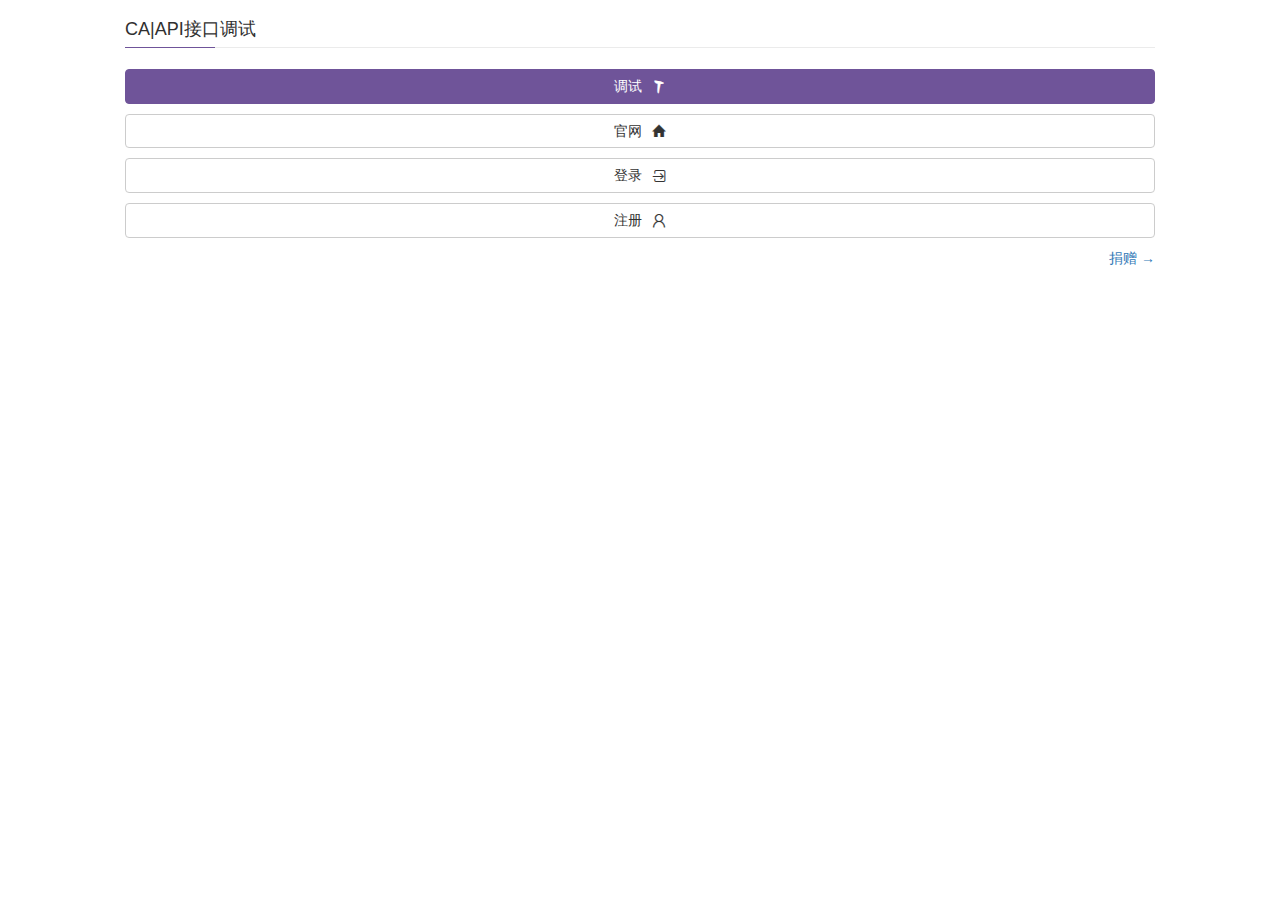
<file: apiDebug/index.html>
<!DOCTYPE html>
<html lang="en">
<head>
    <meta charset="UTF-8">
    <title></title>
	<link href="source/base.css" rel="stylesheet" type="text/css" />
	<link href="source/bootstrap.css" rel="stylesheet" type="text/css" />
	<link href="source/plug.css" rel="stylesheet" type="text/css" />
</head>
<body>
	<div class="container min-w300">
		<div class="row p0 m0 p20">
					<h4 class="title">CA|API接口调试</h4>

							<a id="openDebug" class="btn btn-block btn-main">
								调试<i class='iconfont mt-1 pl10'>&#xe625;</i>
							</a>
						
							<a href="http://api.crap.cn" target="_blank"
								class="btn btn-block btn-default mt10">
								官网<i class='iconfont mt-1 pl10'>&#xe616;</i>
							</a>
							
							
							<a href="http://api.crap.cn/loginOrRegister.do#/login" target="_blank"
								class="btn btn-block btn-default mt10">
								登录<i class='iconfont mt-1 pl10'>&#xe601;</i>
							</a>
							
							<a href="http://api.crap.cn/loginOrRegister.do#/register" target="_blank"
								class="btn btn-block btn-default mt10 mb10">
								注册<i class='iconfont mt-1 pl10'>&#xe603;</i>
							</a>
							<div class="fr mt10">
								<a href="http://git.oschina.net/CrapApi/CrapApi?autoDonate=true" target="_blank">捐赠 →</a>
							</div>
							
		</div>
	</div>
	<script src="source/jquery-1.9.1.min.js"></script>
	<script src="source/bootstrap.js?v=200"></script>
	<script src="source/jquery.cookie.js"></script>
	<script src="source/plug-function.js"></script>
	<script src="source/crapApi.js?v=200"></script>
	<script src="source/json.js?v=200"></script>
</body>
</html>
</file>
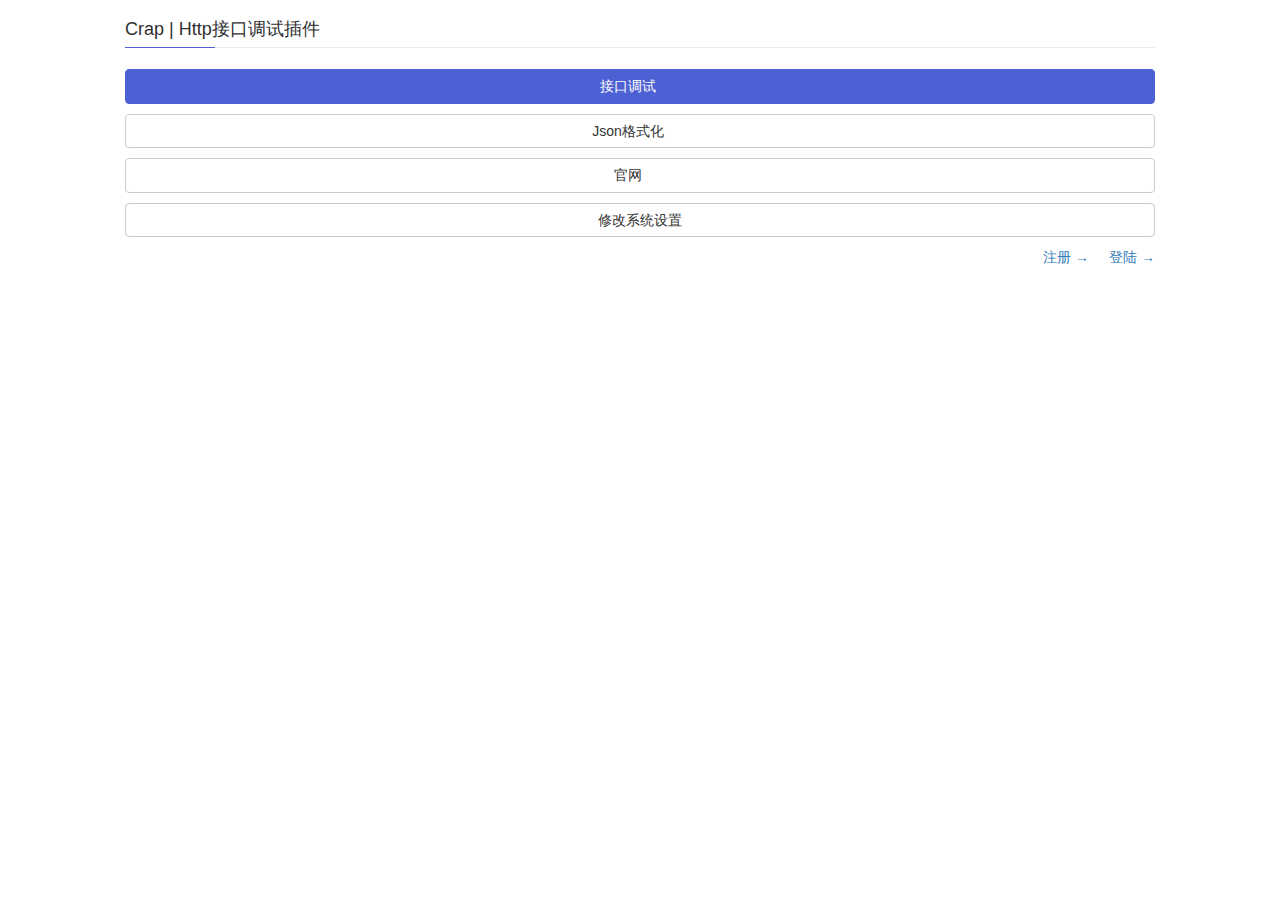
<file: chrome/index.html>
<!DOCTYPE html>
<html lang="en">
<head>
    <meta charset="UTF-8">
    <title>ApiDebug-Http接口调试插件</title>
	<link href="source/base.css" rel="stylesheet" type="text/css" />
	<link href="source/bootstrap.css" rel="stylesheet" type="text/css" />
	<link href="source/plug.css" rel="stylesheet" type="text/css" />
</head>
<body>
<input id="id-page-name" type="hidden" value="index">
<div class="container min-w300">
		<div class="row p0 m0 p20">
					<h4 class="title">Crap | Http接口调试插件</h4>
							<a id="open-debug" class="btn btn-block btn-main">
								接口调试<i class='iconfont mt-1 pl10'>&#xe625;</i>
							</a>

			<a id="open-json" class="btn btn-block btn-default mt10">
				Json格式化<i class='iconfont mt-1 pl10'>&#xe62a;</i>
			</a>

			<a href="http://api.crap.cn" target="_blank"
			   class="btn btn-block btn-default mt10">
				官网<i class='iconfont mt-1 pl10'>&#xe616;</i>
			</a>

			<a id="set-web-site" class="btn btn-block btn-default mt10">
				修改系统设置
			</a>

			<div class="fr mt10 ml20">
				<a id="login-button" class="cursor" target="_blank">登陆 →</a>
			</div>
			<div class="fr mt10">
				<a href="http://api.crap.cn/loginOrRegister.do#/register" target="_blank">注册 →</a>
			</div>


							
		</div>
	</div>
	<script src="source/constant.js"></script>
	<script src="source/jquery-1.9.1.min.js"></script>
	<script src="source/bootstrap.js?v=200"></script>
	<script src="source/jquery.cookie.js"></script>
	<script src="source/base-dao.js"></script>
	<script src="source/interface-dao.js"></script>
	<script src="source/module-dao.js"></script>
	<script src="source/plug-function.js"></script>
	<script src="source/crapApi.js?v=200"></script>
	<script src="source/json.js?v=200"></script>
</body>
</html>
</file>
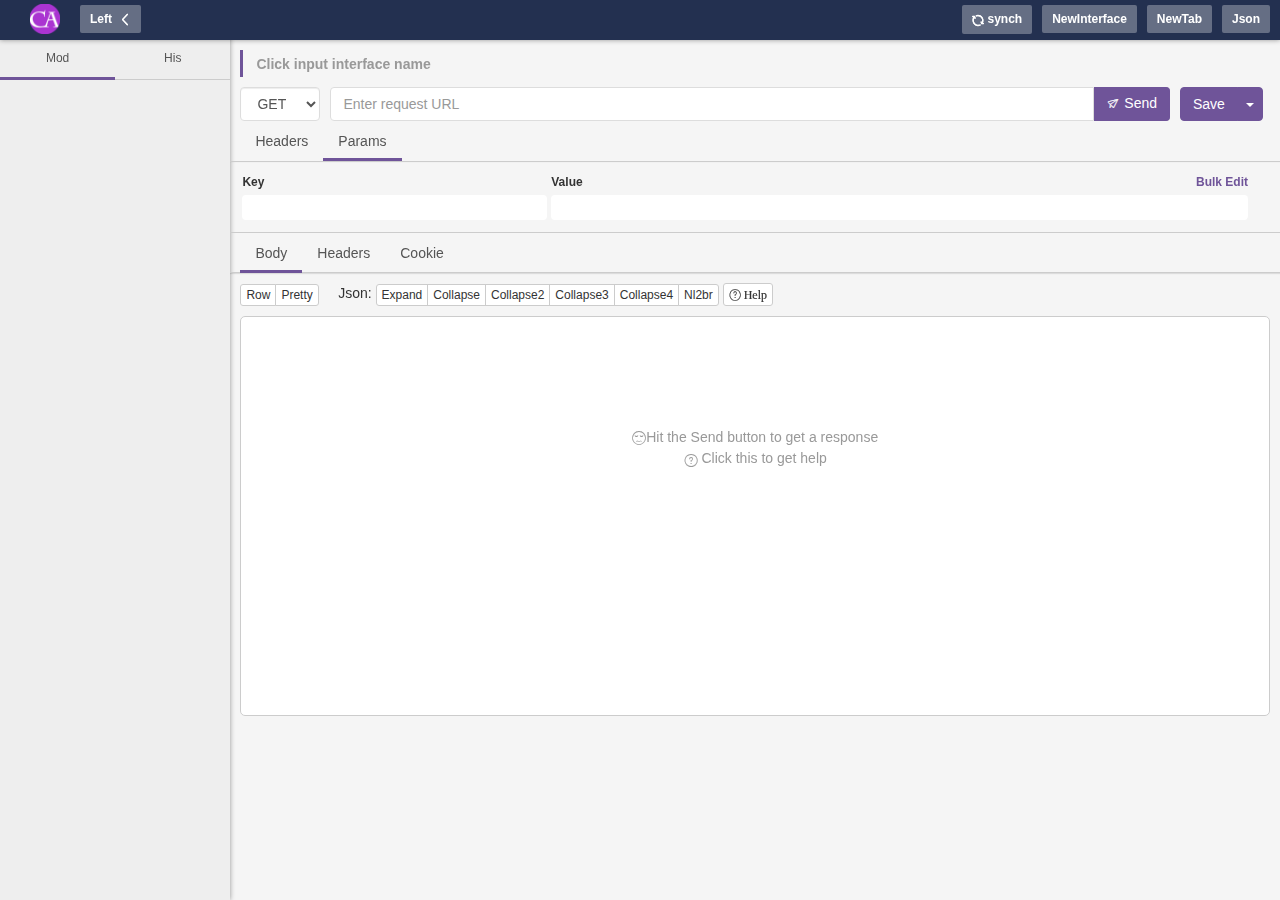
<file: apiDebug/debug.html>
<!DOCTYPE html>
<html lang="en">
<head>
    <meta charset="UTF-8">
    <title></title>
	<link href="source/base.css" rel="stylesheet" type="text/css" />
	<link href="source/bootstrap.css" rel="stylesheet" type="text/css" />
	<link href="source/plug.css" rel="stylesheet" type="text/css" />
	<link href="source/jquery-ui.min.css" rel="stylesheet" type="text/css" />
	<link href="source/jquery.jsonview.css" rel="stylesheet" type="text/css" />
</head>
<body>
	<div class="h40 CFFF pl20 w shadow fixed z10" style="background:#233050;">
		<img src="logo.png" class="h30 mt4 ml10 fl">
		<button class="btn btn-menu btn-sm fl mr10 mt5 cursor ml20" id="left-enlarge">
			Left &nbsp;<div class="fr mt-1"><i class="iconfont">&#xe605;</i></div>
		</button>


		<a href="json.html" target="_blank" class="btn btn-menu btn-sm fr mr10 mt5">Json</a>
		<a href="debug.html" target="_blank" class="btn btn-menu btn-sm fr mr10 mt5">NewTab</a>
		<a id="new-interface" target="_blank" class="btn btn-menu btn-sm fr mr10 mt5">NewInterface</a>
		<a id="synch" target="_blank" class="btn btn-menu btn-sm fr mr10 mt5"><i class="iconfont">&#xe611;</i> synch</a>

	</div>

	<div class="w h pt40 fixed min-w900" id="content">
		<div id="left" class="BGEEE h m0 fl p0 shadow ofy-a" style="width:18%;">
            <!--接口请求头、参数等切换标签-->
            <div class="bb1 h40 mt40 f12 C555 pt10">

							<div class="bb3 fl w-50 tc h30 cursor" id="modules-title" title="Module">Mod</div>
							<div class="fl w-50 tc h30 cursor" id="historys-title" title="History">His</div>

            </div>
			<div id="historys" class="none w">
				
			</div>
			<div id="modules" class="w panel-group mb0" role="tablist">

			</div>
        </div>

		<div id="right" class="BGF5 h m0 fr p0 ofy-s fl"  style="width:82%;">

			<!--顶部空白-->
			<div class="BGF9 h40 w"></div>
			<!--标签
			<div class="w h32 bb1 BGF9 f12 lh30">
				<div class="fl ml10 pl10 pr20 C555 top-radius h32 w150 b1 bb0 rel BGF5  of-h">
						<i class="iconfont CAAA f12 abs pos-t5 pos-r5 cursor" onclick="closeMyDialog('myDialog')">&#xe615;</i>
						简招简招候选人新接口简招简招候选人新接口

				</div>
				<div class="fl ml10 pl10 pr20 CAAA top-radius h32 w150 b1 bb0 rel BGF9 of-h mt-1">
						<i class="iconfont CAAA f12 abs pos-t5 pos-r5 cursor" onclick="closeMyDialog('myDialog')">&#xe615;</i>
						简招简招候选人新接口简招简招候选人新接口
				</div>
			</div>-->
			<div class="cb"></div>

			<!--参数、头、相应结果-->
			<div class="w h mt10 rel">
				<!--接口标题-->
				<div class="mt10 ml10 fb bl3 f14 pl10 tl pr10">
					<input type="text" class="form-control b0 r2 BGF5 p3 h27" id="interface-name" placeholder="Click input interface name"/>
					<input type="hidden" class="form-control b0 r2 BGF5 p3 h27" id="interface-id" value="-1"/>
					<input type="hidden" class="form-control b0 r2 BGF5 p3 h27" id="module-id" value="-1"/>
				</div>
				<!--接口URL-->
				<table class="w mt10">
						<tr>
							<td class="w100 pr10 pl10">
								<select class="form-control" id="method">
									<option value="GET">GET</option>
									<option value="POST">POST</option>
								</select>
							</td>
							<td class="pr10">
								<div class="input-group">
								  <input type="text" class="form-control" id="url" placeholder="Enter request URL">
								  <span class="input-group-addon cursor btn-main" id="send"><i class="iconfont">&#xe634;</i> Send</span>
								</div>
							</td>
							<td class="tr w100">
								<div class="btn-group w">
								  <button type="button" class="btn btn-main" id="save-interface">Save</button>
								  <button type="button" class="btn btn-main dropdown-toggle" data-toggle="dropdown" aria-haspopup="true" aria-expanded="false">
									<span class="caret"></span>
									<span class="sr-only">Toggle Dropdown</span>
								  </button>
								  <ul class="dropdown-menu min-w80">
									<li><a id="save-as-interface" class="pl10 pr10 cursor">Save As</a></li>
									<!--<li><a href="#" class="pl10 pr10">Another</a></li>
									<li><a href="#" class="pl10 pr10">Something</a></li>
									<li role="separator" class="divider pl10 pr10"></li>
									<li><a href="#" class="pl10 pr10">Separated</a></li>-->
								  </ul>
								</div>
							</td>
						</tr>
				</table>

				<!--接口请求头、参数等切换标签-->
				<div class="h30 mt10 shadow-b pl10 C555">
					<div class="params-title menu-title" data-stage="headers-div">Headers</div>
                    <div class="params-title menu-title bb3" data-stage="params-div">Params</div>
				</div>

                <!--请求头-->
                <div class="p10 bt1 bb1 none" id="headers-div">
                    <table class="params-headers-table f12 w"  id="headers-table">
					<thead>
							<tr class="fb">
								<td class="p5" style="width:30%">
									Key
								</td>
								<td class="p5" colspan="2">
									 Value
									 <a class="bulk-edit fr mr20 color-main cursor" crap-data-value="headers">Bulk Edit</a>
								</td>
							</tr>
						</thead>
						<tbody>
							<tr class="last">
								<td>
									<input type="text" class="form-control" data-stage="key">
								</td>
								<td>
									<input type="text" class="form-control" data-stage="value">
								</td>
								<td class="w20"><i class="iconfont">&#xe63f;</i></td>
							</tr>
						</tbody>
                    </table>
					
					<div id="headers-bulk-edit-div" class=" f12 none">
							<a class="key-value-edit fr  mr20 color-main cursor fb" crap-data-value="headers">Key-Value Edit</a>
							<textarea id="headers-bulk" class="form-control w BGFFF min-h100 max-w" placeholder="key:value"></textarea>
						</div>
                </div>
				<!--请求头-->

                <!--参数-->
                <div class="bb1" id="params-div">
                    <div id="content-type" class="f12 p10 C999 pl20 none">
						<div class="fl">
							<input type="radio" name="param-type" checked value="application/x-www-form-urlencoded;charset=UTF-8"> x-www-form-urlencoded;charset=UTF-8&nbsp;&nbsp;&nbsp;
						</div>
						<div class="fl">
							<input type="radio" name="param-type" crap-data="customer" id="customer-type-value" value="application/json"> customer&nbsp;&nbsp;&nbsp;
						</div>
						<select class="form-control none w150 fl table-input" id="customer-type">
							<option value="application/json">application/json</option>
							<option value="text/plain">text/plain</option>
							<option value="application/xml">application/xml</option>

						</select>
						<div class="cb"></div>

					</div>

                    <div class="bt1 p10">
						<table class="params-headers-table f12 w" id="params-table">
							<thead>
							   <tr class="fb">
									<td class="p5" style="width:30%">
										Key
									</td>
									<td class="p5" colspan="2">
										 Value
										 <a class="bulk-edit fr mr20 color-main cursor" crap-data-value="params">Bulk Edit</a>
									</td>
								</tr>
							</thead>
							<tbody>
								<tr class="last">
									<td>
										<input type="text" class="form-control" data-stage="key">
											</td>
									<td>
										<input type="text" class="form-control" data-stage="value">
									</td>
									<td class="w20"><i class="iconfont">&#xe63f;</i></td>
								</tr>
							</tbody>
						</table>

						<div id="customer-div" class=" f12 none">
							<textarea id="customer-value" class="form-control w BGFFF min-h100 max-w" placeholder=""></textarea>
						</div>

						<div id="params-bulk-edit-div" class=" f12 none">
							<a class="key-value-edit fr  mr20 color-main cursor fb" crap-data-value="params">Key-Value Edit</a>
							<textarea id="params-bulk" class="form-control w BGFFF min-h100 max-w" placeholder="key:value"></textarea>
						</div>
                    </div>
                </div>
                <!--参数：end-->

                <!--response-->
				<!--response-title-->
                <div class="bb1 h30 mt10 shadow-b pl10 C555 mb10">
                    <div class="mt10 f14 tl w">
						<div class="response-title menu-title bb3" data-stage="response-body">Body</div>
						<div class="response-title menu-title" data-stage="response-header">Headers</div>
						<div class="response-title menu-title" data-stage="response-cookie">Cookie</div>
						<div class="cb"></div>
					</div>
                </div>

				<!--response-menu-->
				<div class="response-body p10 pb0 pt0">
					<div class="btn-group" role="group">
						<button type="button" class="response-menu btn btn-default btn-xs" id="format-row">Row</button>
						<button type="button" class="response-menu btn btn-default btn-xs" id="format-pretty">Pretty</button>
					</div>
					&nbsp;&nbsp;&nbsp;&nbsp;Json:
					<div class="btn-group" role="group">
						<button type="button" class="response-menu response-json btn btn-default btn-xs" id="json-expand" crap-data-name="expand" crap-data-value="1">Expand</button>
						<button type="button" class="response-menu response-json btn btn-default btn-xs" crap-data-name="collapse" crap-data-value="1">Collapse</button>
						<button type="button" class="response-menu response-json btn btn-default btn-xs" crap-data-name="collapse" crap-data-value="2">Collapse2</button>
						<button type="button" class="response-menu response-json btn btn-default btn-xs" crap-data-name="collapse" crap-data-value="3">Collapse3</button>
						<button type="button" class="response-menu response-json btn btn-default btn-xs" crap-data-name="collapse" crap-data-value="4">Collapse4</button>
						<button type="button" class="response-menu response-json btn btn-default btn-xs" crap-data-name="nl2br" crap-data-value="true">Nl2br</button>
					</div>

					<a class="btn btn-default btn-xs" target="_blank" href="http://api.crap.cn/index.do#/ffff-1492933619469-1017019456-0016/article/detail/ffff-1492933630999-1017019456-0017/ARTICLE/ffff-1492933967111-1017019456-0009
"><i class="iconfont">&#xe63e; Help</i></a>
				</div>
				<!--response-menu:end-->

                <div class="p10 ofy-s min-h400">

					<div class="response-body">
						<!--row-->
						<textarea id="response-row" class="form-control w h BGFFF min-h400 hidden" placeholder="Hit the Send buttom to get a response"></textarea>

						<!--pretty-->
						<div id="response-pretty" class="b1 r5 p10 BGFFF min-h400">
							<div class="tc mt100 C999"><i class="iconfont">&#xe626;</i>Hit the Send button to get a response</div>
							<div class="tc C999">
								<a class="cursor C999" target="_blank" href="http://api.crap.cn/index.do#/ffff-1492933619469-1017019456-0016/article/list/ffff-1492933630999-1017019456-0017/ARTICLE/%E4%BD%BF%E7%94%A8%E5%B8%AE%E5%8A%A9/NULL"><i class="iconfont">&#xe63e;</i> Click this to get help</a>
							</div>
						</div>
					</div>

					<!--header-->
					<div class="response-header b1 r5 p10 min-h400 none BGFFF"></div>

					<!--cookie-->
					<div class="response-cookie b1 r5 p10 min-h400 none BGFFF">
						<table class="table">

						</table>

					</div>

                </div>

			</div>
		</div>
	</div>
	
	<div id="float" class="folat">
		<div class="sk-wave">
			<div class="sk-rect sk-rect1"></div>
			<div class="sk-rect sk-rect2"></div>
			<div class="sk-rect sk-rect3"></div>
			<div class="sk-rect sk-rect4"></div>
			<div class="sk-rect sk-rect5"></div>
		</div>
	</div>
	<div class="tip-div" id="tip-div"></div>
	<div id="fade" class="folat"></div>
	<div id="dialog" class="look-up shadow">
		<div id="dialog-title" class="CFFF f16 shadow" style="line-height:40px;padding-left:20px; height:40px; background-color:#233050;">
		</div>
		<div id="dialog-content" class="look-up-content b0 f12 tl p30 BGFFF C555">
			<table class="table table-bordered">
				<tr>
					<td>Interface name</td>
					<td>
						<input class="form-control" id="save-interface-name" placeholder="Click input interface name"/>
					</td>
				</tr>
				<tr>
					<td>Module</td>
					<td>
						Save to existion module/folder
						<select class="form-control" id="save-module-id">

						</select>
					</td>
				</tr>
				<tr>
					<td>Module Name</td>
					<td>
						Or create new module/folder
						<input class="form-control" id="save-module-name" placeholder="Click input module name"/>
					</td>
				</tr>

			</table>
			<button type="button" class="btn btn-main fr" id="save-interface-submit">Save</button>

		</div>
		<i class="iconfont i-close CFFF fb f16" id="close-dialog">&#xe615;</i>
	</div>

	<script src="source/jquery-1.9.1.min.js"></script>
	<script src="source/bootstrap.js"></script>
	<script src="source/plug-function.js"></script>
	<script src="source/crapApi.js"></script>
	<script src="source/jquery.jsonview.js"></script>
	<script src="source/json.js"></script>
	<script type="text/javascript" src="source/jquery-ui.min.js"></script>
</body>
</html>
</file>
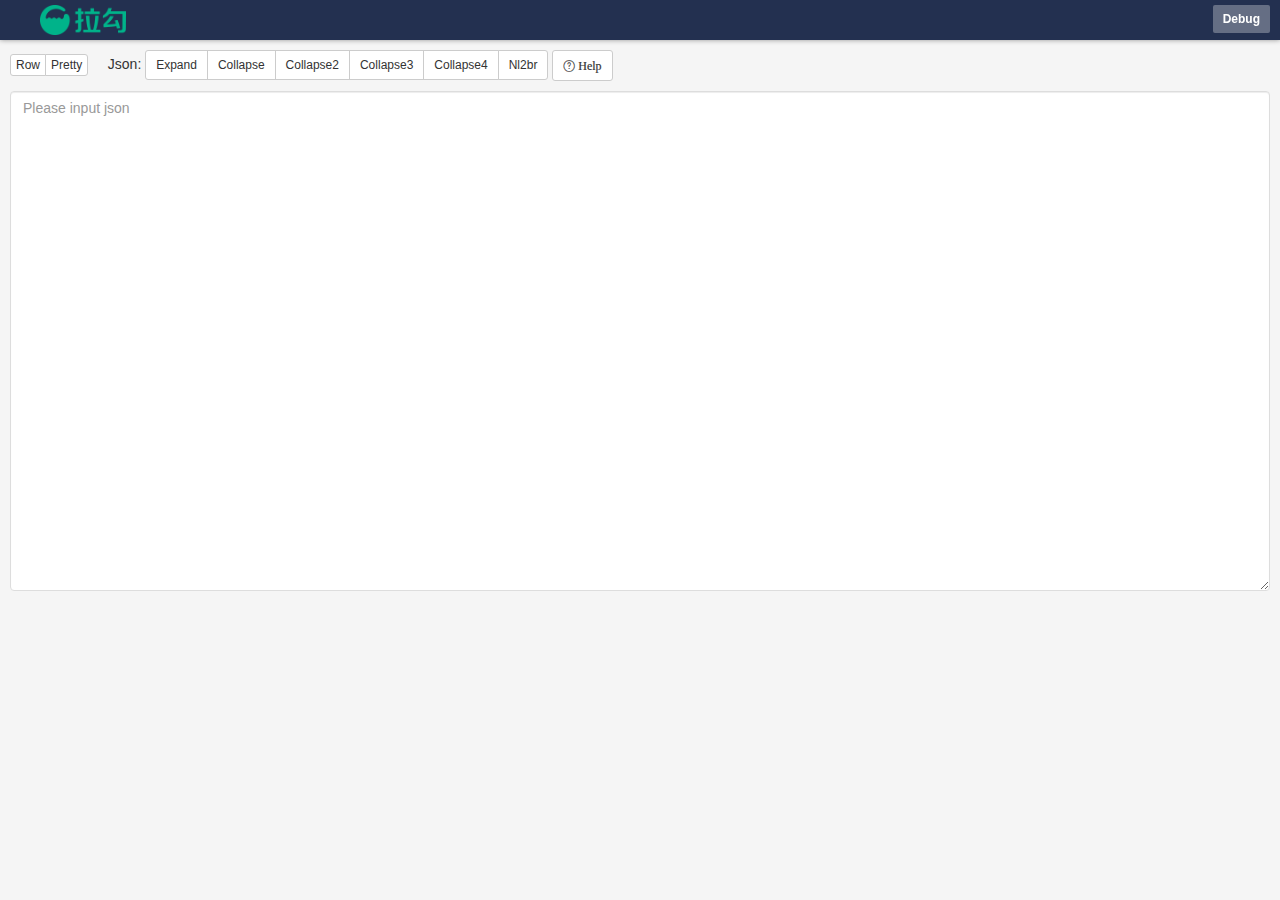
<file: apiDebug/json.html>
<!DOCTYPE html>
<html lang="en">
<head>
    <meta charset="UTF-8">
    <title></title>
	<link href="source/base.css" rel="stylesheet" type="text/css" />
	<link href="source/bootstrap.css" rel="stylesheet" type="text/css" />
	<link href="source/plug.css" rel="stylesheet" type="text/css" />
	<link href="source/jquery-ui.min.css" rel="stylesheet" type="text/css" />
	<link href="source/jquery.jsonview.css" rel="stylesheet" type="text/css" />
</head>
<body class="BGF5">
	<div class="h40 CFFF pl20 w shadow fixed z10" style="background:#233050;">
		<img src="logoTitle.png" class="h30 mt5 ml20">
		<a href="debug.html" target="_self" class="btn btn-menu btn-sm fr mr10 mt5">Debug</a>
	</div>

	<!--response-menu-->
				<div class="response-body p10 pb0 pt50 ">
					<div class="btn-group" role="group">
						<button type="button" class="response-menu btn btn-default btn-xs" id="format-row">Row</button>
						<button type="button" class="response-menu btn btn-default btn-xs" id="format-pretty">Pretty</button>
					</div>

					&nbsp;&nbsp;&nbsp;&nbsp;Json:
					<div class="btn-group" role="group">
						<button type="button" class="response-menu response-json btn btn-default btn-sm" id="json-expand" crap-data-name="expand" crap-data-value="1">Expand</button>
						<button type="button" class="response-menu response-json btn btn-default btn-sm" crap-data-name="collapse" crap-data-value="1">Collapse</button>
						<button type="button" class="response-menu response-json btn btn-default btn-sm" crap-data-name="collapse" crap-data-value="2">Collapse2</button>
						<button type="button" class="response-menu response-json btn btn-default btn-sm" crap-data-name="collapse" crap-data-value="3">Collapse3</button>
						<button type="button" class="response-menu response-json btn btn-default btn-sm" crap-data-name="collapse" crap-data-value="4">Collapse4</button>
						<button type="button" class="response-menu response-json btn btn-default btn-sm" crap-data-name="nl2br" crap-data-value="true">Nl2br</button>
					</div>

					<a class="btn btn-default btn-sm" target="_blank" href="http://api.crap.cn/index.do#/ffff-1492933619469-1017019456-0016/article/detail/ffff-1492933630999-1017019456-0017/ARTICLE/ffff-1492933967111-1017019456-0009
"><i class="iconfont">&#xe63e; Help</i></a>
				</div>
				<!--response-menu:end-->
				
				
	<div class="w min-w900 response-body p10">
			<!--row-->
			<textarea id="response-row" class="form-control w h BGFFF min-h500" placeholder="Please input json"></textarea>

			<!--pretty-->
			<div id="response-pretty" class="b1 r5 p10 min-h400 BGFFF none">
				<div class="tc mt100 C999"><i class="iconfont">&#xe626;</i>Hit the Send button to get a response</div>
				<div class="tc C999">
					<a class="cursor C999" target="_blank" href="http://api.crap.cn/index.do#/ffff-1492933619469-1017019456-0016/article/list/ffff-1492933630999-1017019456-0017/ARTICLE/%E4%BD%BF%E7%94%A8%E5%B8%AE%E5%8A%A9/NULL"><i class="iconfont">&#xe63e;</i> Click this to get help</a>
				</div>
			</div>		

	</div>
	

	<script src="source/jquery-1.9.1.min.js"></script>
	<script src="source/bootstrap.js"></script>
	<script src="source/plug-function.js"></script>
	<script src="source/crapApi.js"></script>
	<script src="source/jquery.jsonview.js"></script>
	<script src="source/json.js"></script>
	<script type="text/javascript" src="source/jquery-ui.min.js"></script>
</body>
</html>
</file>
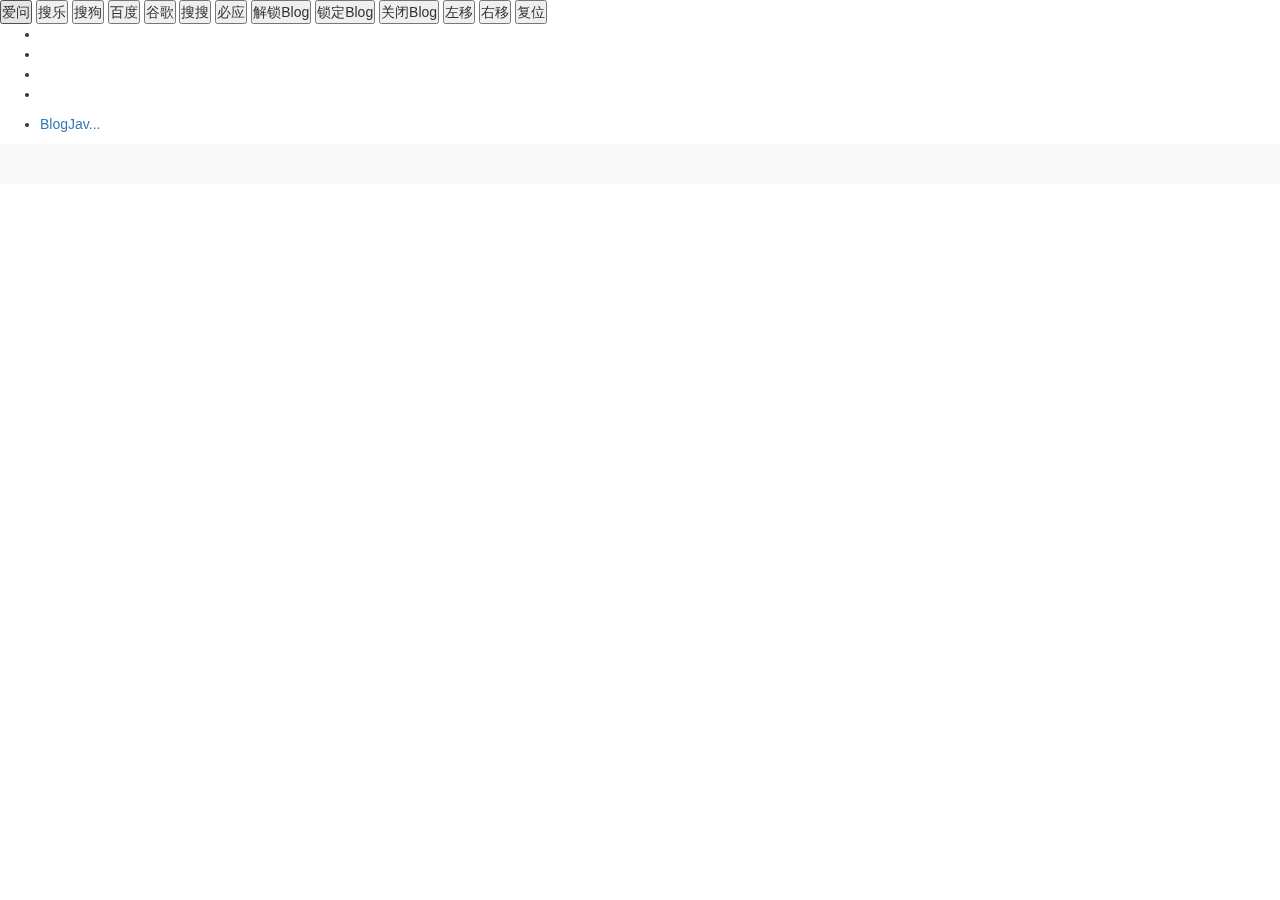
<file: chrome/dashbord.html>
<!DOCTYPE html>
<html lang="en">
<head>
    <meta charset="UTF-8">
    <title>ApiDebug-Http接口调试插件</title>
	<link href="source/base.css" rel="stylesheet" type="text/css" />
	<link href="source/bootstrap.css" rel="stylesheet" type="text/css" />
	<link href="source/plug.css" rel="stylesheet" type="text/css" />
	<link href="source/jquery-ui.min.css" rel="stylesheet" type="text/css" />
	<link href="source/jquery.jsonview.css" rel="stylesheet" type="text/css" />
</head>
<body>
	<input id="id-page-name" type="hidden" value="dashbord">


	<div class="w h pt40 fixed min-w900" id="content">

		<!-- *****************************left************************************ -->
		<!--<div id="left" class="BGEEE h m0 fl p0 shadow ofy-a" style="width:18%;">
            <div class="bb1 h40 mt40 f12 C555 pt10">
				<div class="bb3 fl w-50 tc h30 cursor" id="modules-title" title="Module">Mod</div>
				<div class="fl w-50 tc h30 cursor" id="historys-title" title="History">His</div>
            </div>
			<div id="historys" class="none w"></div>
			<div id="modules" class="w panel-group mb0" role="tablist"></div>
        </div>-->
		<!-- ****************************left end*********************************** -->
		<div class="margin-top:50px;">
		<input type="button" value="爱问" onclick="add(1)" />
		<input type="button" value="搜乐" onclick="add(2)" />
		<input type="button" value="搜狗" onclick="add(3)" />
		<input type="button" value="百度" onclick="add(4)" />
		<input type="button" value="谷歌" onclick="add(5)" />
		<input type="button" value="搜搜" onclick="add(6)" />
		<input type="button" value="必应" onclick="add(7)" />
		<input type="button" value="解锁Blog" onclick="lock(false)" />
		<input type="button" value="锁定Blog" onclick="lock(true)" />
		<input type="button" value="关闭Blog" onclick="remove(1)" />
		<input type="button" value="左移" onclick="move('left')" />
		<input type="button" value="右移" onclick="move('right')" />
		<input type="button" value="复位" onclick="move('reset')" />
		</div>
		<div id="TabMain">
			<div class="c_tabNav"><div class="tabNavWrapper">
				<div class="tabTurner">
					<ul>
						<li><a id="Left" href="#" title="左移标签组" class="left"></a></li>
						<li><a id="Right" href="#" title="右移标签组" class="right"></a></li>
						<li><a id="Reset" href="#" title="复位标签组" class="default"></a></li>
						<li><a id="Close" href="#" title="全部关闭" class="close"></a></li>
					</ul>
				</div>
				<div><div class="tab"><div class="maxWidth">
					<!-- 这里存放生成的Tab-->
					<ul id="Tabs"></ul>
				</div></div></div>
			</div>
			</div>
		</div>
		<!-- 这里
                <div id="Frames" class="BGF5 h m0 fr p0 ofy-s fl"  style="width:82%;">
                    <!--顶部空白-->
			<div class="BGF9 h40 w"></div>
		</div>
	</div>


	<script src="source/jquery-1.9.1.min.js"></script>
	<script src="source/bootstrap.js"></script>
	<script src="source/base-dao.js"></script>
	<script src="source/interface-dao.js"></script>
	<script src="source/module-dao.js"></script>
	<script src="source/plug-function.js"></script>
	<script src="source/bootstrap-tab.js"></script>

    <script src="source/crapApi.js"></script>
	<script src="source/dashbord.js"></script>


	<script src="source/jquery.jsonview.js"></script>
	<script src="source/json.js"></script>


    <script type="text/javascript" src="source/jquery-ui.min.js"></script>
</body>
</html>
</file>
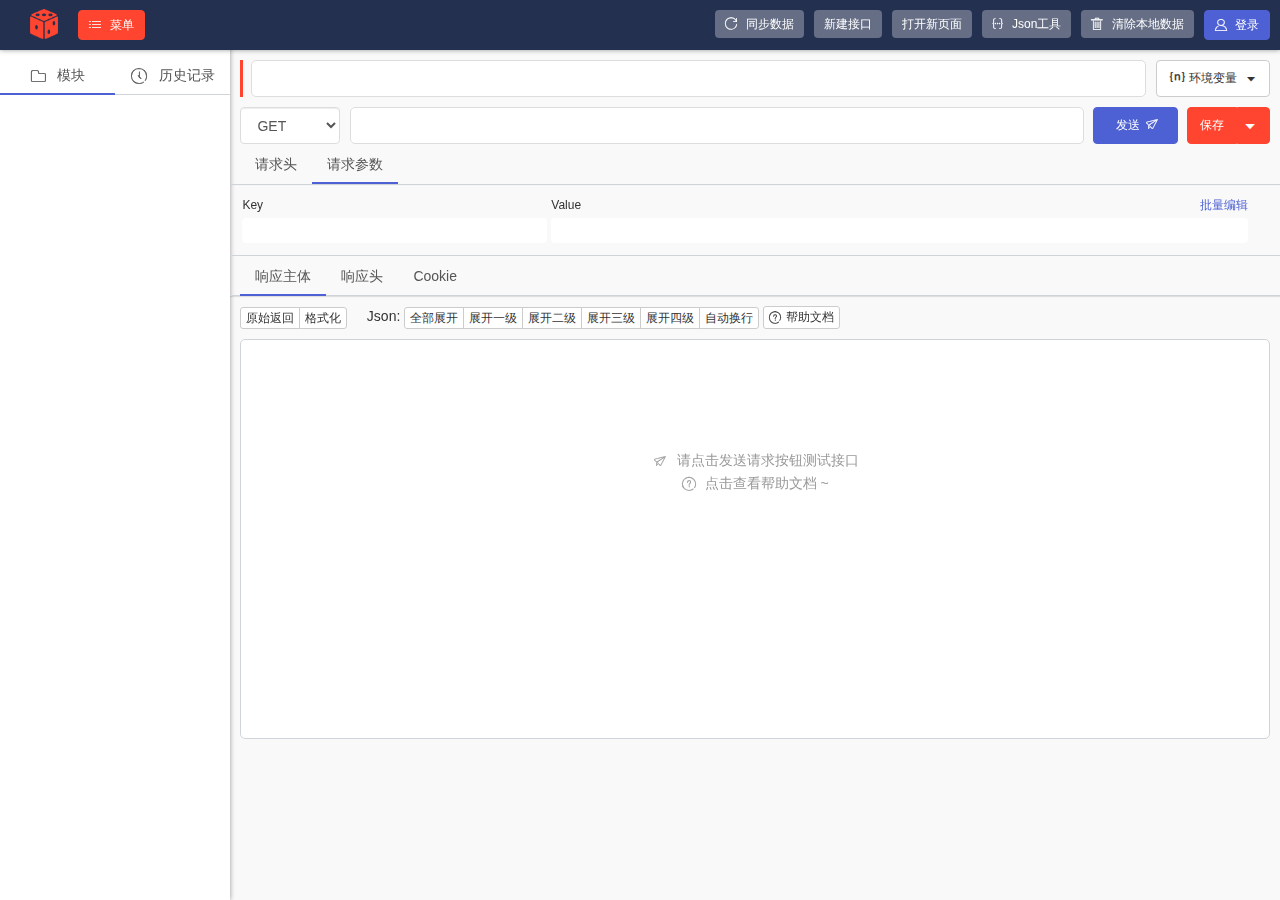
<file: chrome/debug.html>
<!DOCTYPE html>
<html lang="en">
<head>
    <meta charset="UTF-8">
    <title data-i18n="head.title">ApiDebug-Http接口调试插件</title>
	<link href="source/base.css" rel="stylesheet" type="text/css" />
	<link href="source/tools/bootstrap.css" rel="stylesheet" type="text/css" />
	<link href="source/plug.css" rel="stylesheet" type="text/css" />
	<link href="source/tools/jquery-ui.min.css" rel="stylesheet" type="text/css" />
	<link href="source/tools/jquery.jsonview.css" rel="stylesheet" type="text/css" />
</head>
<body>
	<input id="id-page-name" type="hidden" value="debug">
	<nav class="h50 CFFF pl20 pt5 w shadow fixed z10" style="background:#233050;">
		<a id="id-advertisement-href" href="http://api.crap.cn/" target="_blank">
			<img id="id-advertisement-img"  src="logo.png" class="h30 mt4 ml10 fl">
			<button id="id-advertisement-text" class="btn btn-menu btn-sm fl cursor mt5 ml10 ndis"></button>
		</a>

		<button class="btn btn-menu btn-adorn btn-sm fl mr10 mt5 cursor ml20" id="left-enlarge">
			<i class="iconfont mr5 mt-1">&#xe699;</i>
			<span data-i18n="nav.menu">菜单</span>
		</button>

		<div class="fl mr10 mt5 ml20 ndis f12 pt5 fb CFFF" id="id-user-name"></div>

		<a id="login-button" target="_blank" class="btn btn-menu btn-main btn-sm fr mr10 mt5">
			<i class="iconfont mr5 mt-1">&#xe6b8;</i>
			<span data-i18n="login">登录</span>
		</a>

		<a id="id-logout" class="btn btn-menu btn-sm fr mr10 mt5 ndis btn-adorn">
			<i class="iconfont mr5 mt-1">&#xe60d;</i>
			<span data-i18n="nav.loginOut">退出</span>
		</a>

		<a id="clear-local-data" target="_blank" class="btn btn-menu btn-sm fr mr10 mt5">
			<i class="iconfont mr5 mt-1">&#xe69d;</i>
			<span data-i18n="nav.clearLocal">清除本地数据</span>
		</a>

		<a href="json.html" target="_blank" class="btn btn-menu btn-sm fr mr10 mt5">
			<i class="iconfont mr5 mt-1">&#xe600;</i>
			<span data-i18n="jsonTool">Json工具</span>
		</a>
		<a data-i18n="nav.newTab" href="debug.html" target="_blank" class="btn btn-menu btn-sm fr mr10 mt5">
			打开新页面
		</a>

		<a data-i18n="nav.newInterface" id="new-interface" target="_blank" class="btn btn-menu btn-sm fr mr10 mt5">
			新建接口
		</a>

		<a id="synch" target="_blank" class="btn btn-menu btn-sm fr mr10 mt5">
			<i class="iconfont mr5 mt-1" id="synch-ico">&#xe6aa;</i>
			<span data-i18n="nav.sync">同步数据</span>
		</a>

	</nav>

	<div class="w h pt10 fixed min-w900" id="content">

		<!-- *****************************left************************************ -->
		<div id="left" class="h m0 fl p0 shadow ofy-a" style="width:18%;">
            <!--接口请求头、参数等切换标签-->
            <div class="bb1 h45 mt40 f14 C555 pt5">
				<div class="bb2 fl w-50 tc h40 lh40 cursor" id="modules-title" title="Module">
					<i class="iconfont f16">&#xe615;</i>&nbsp;&nbsp;
					<span data-i18n="module">模块</span>
				</div>
				<div class="fl w-50 tc h40 lh40 cursor" id="historys-title" title="History">
					<i class="iconfont f16">&#xe6bb;</i>&nbsp;&nbsp;
					<span data-i18n="left.history">历史记录</span>
				</div>
            </div>
			<!--历史记录 -->
			<div id="historys" class="none w"></div>
			<!--模块-->
			<div id="modules" class="w panel-group mb0" role="tablist"></div>
        </div>
		<!-- ****************************left end*********************************** -->

		<div id="right" class="BGF9 h m0 fr p0 ofy-s fl"  style="width:82%;">

			<!--顶部空白-->
			<div class="BGF9 h40 w"></div>
			<div class="cb"></div>

			<!--参数、头、相应结果-->
			<div class="w h mt10 rel">
				<input type="hidden" id="interface-id" value="-1"/>
				<input type="hidden" id="module-id" value="-1"/>

				<div class="pl10 pr10">

					<!-- 1.接口名 -->
					<div class="input-group">
						<span class="w10 group-addon bl3"></span>
						<input type="text" class="form-control f16 color-main r5 h37" id="interface-name" autocomplete="off" data-i18n="[placeholder]interfaceNameTip"/>
						<!-- 环境 -->
						<span class="w10 group-addon"></span>
						<div class="dropdown group-addon h37">
							<button type="button" class="btn btn-default dropdown-toggle h37 f12" data-toggle="dropdown" aria-haspopup="true" aria-expanded="false">
								<i class="iconfont mt-2 f16">&#xe641;</i>
								<span data-i18n="env.envVariable">环境变量</span>
								<i class="iconfont pl5">&#xe614;</i>
							</button>
							<ul class="dropdown-menu dropdown-menu-right">
								<li><a class="pl10 pr10 cursor f12" data-i18n="saveAs">另存为</a></li>
								<li role="separator" class="divider pl10 pr10"></li>
								<li><a href="env.html" target="_blank" class="pl10 pr10">
									<i class="iconfont color-adorn mt-3 pr5 f14">&#xe604;</i>
									<span data-i18n='env.manageEnvVariable'>环境变量</span>
								</a></li>
							</ul>
						</div>
					</div>
				</div>

				<!-- 2.接口名 -->
				<table class="w mt10">
						<tr>
							<td class="w100 pr10 pl10">
								<select class="form-control group-addon w100 h37 dis-in-tab" id="method">
									<option value="GET">GET</option>
									<option value="POST">POST</option>
									<option value="PUT">PUT</option>
									<option value="DELETE">DELETE</option>
								</select>
							</td>
							<td class="pr10">
								<div class="input-group">
									<input type="text" class="form-control r5 h37" id="url" data-i18n="[placeholder]right.interfaceUrl" autocomplete="off">
									<span class="w10 group-addon"></span>

									<span class="btn group-addon btn-main ml10 f12" id="send">
										<span data-i18n="right.send" class="pl10">发送</span>
										<i class="iconfont f16 mr5 mt-2">&#xe634;</i>
									</span>

									<span class="w10 group-addon"></span>

									<span class="btn btn-adorn group-addon no-right-radius h37 f12" id="save-interface" data-i18n="save">
										保存
									</span>

									<div class="dropdown group-addon h37">
										<button type="button" class="btn btn-adorn dropdown-toggle no-left-radius h37 pl5 pr5ß" data-toggle="dropdown" aria-haspopup="true" aria-expanded="false">
											<i class="iconfont CFFF">&#xe614;</i>
										</button>
										<ul class="dropdown-menu dropdown-menu-right">
											<li><a id="save-as-interface" class="pl10 pr10 cursor f12" data-i18n="saveAs">另存为</a></li>
											<!--<li><a href="#" class="pl10 pr10">Another</a></li>
                                            <li><a href="#" class="pl10 pr10">Something</a></li>
                                            <li role="separator" class="divider pl10 pr10"></li>
                                            <li><a href="#" class="pl10 pr10">Separated</a></li>-->
										</ul>
									</div>

								</div>
							</td>

						</tr>
				</table>

				<!--接口请求头、参数等切换标签-->
				<div class="h30 mt10 shadow-b pl10 C555">
					<div class="params-title menu-title" data-stage="headers-div" data-i18n="right.header">请求头</div>
                    <div class="params-title menu-title bb2" data-stage="params-div" data-i18n="right.param">请求参数</div>
				</div>

                <!--请求头-->
                <div class="p10 bt1 bb1 none" id="headers-div">
                    <table class="params-headers-table f12 w"  id="headers-table">
					<thead>
							<tr>
								<td class="p5" style="width:30%">
									Key
								</td>
								<td class="p5" colspan="2">
									 Value
									 <a class="bulk-edit fr mr20 color-main cursor" crap-data-value="headers" data-i18n="right.batchEdit">批量编辑</a>
								</td>
							</tr>
						</thead>
						<tbody>
							<tr class="last">
								<td>
									<input type="text" class="form-control" data-stage="key">
								</td>
								<td>
									<input type="text" class="form-control" data-stage="value">
								</td>
								<td class="w20"><i class="iconfont">&#xe69d;</i></td>
							</tr>
						</tbody>
                    </table>
					
					<div id="headers-bulk-edit-div" class=" f12 none">
							<a class="key-value-edit fr  mr20 color-main cursor" crap-data-value="headers" data-i18n="right.singleEdit">单个编辑</a>
							<textarea id="headers-bulk" class="form-control w BGFFF min-h100 max-w" placeholder="key:value"></textarea>
						</div>
                </div>
				<!--请求头-->

                <!--参数-->
                <div class="bb1" id="params-div">
                    <div id="content-type" class="f12 p10 C999 pl20 none">
						<div class="fl">
							<input type="radio" name="param-type" checked  id="param-type-value"  value="application/x-www-form-urlencoded;charset=UTF-8"> x-www-form-urlencoded;charset=UTF-8&nbsp;&nbsp;&nbsp;
						</div>
						<div class="fl">
							<input type="radio" name="param-type" crap-data="customer" id="customer-type-value" value="application/json">
							<span data-i18n="right.custom">自定义格式</span>&nbsp;&nbsp;&nbsp;
						</div>
						<select class="form-control none w150 fl table-input" id="customer-type">
							<option value="application/json">application/json</option>
							<option value="text/plain">text/plain</option>
							<option value="application/xml">application/xml</option>

						</select>
						<div class="cb"></div>

					</div>

                    <div class="bt1 p10">
						<table class="params-headers-table f12 w" id="params-table">
							<thead>
							   <tr>
									<td class="p5" style="width:30%">
										Key
									</td>
									<td class="p5" colspan="2">
										 Value
										 <a class="bulk-edit fr mr20 color-main cursor" crap-data-value="params" data-i18n="right.batchEdit">批量编辑</a>
									</td>
								</tr>
							</thead>
							<tbody>
								<tr class="last">
									<td>
										<input type="text" class="form-control" data-stage="key">
											</td>
									<td>
										<input type="text" class="form-control" data-stage="value">
									</td>
									<td class="w20"><i class="iconfont">&#xe69d;</i></td>
								</tr>
							</tbody>
						</table>

						<div id="customer-div" class=" f12 none">
							<textarea id="customer-value" class="form-control w BGFFF min-h100 max-w" placeholder=""></textarea>
						</div>

						<div id="params-bulk-edit-div" class=" f12 none">
							<a class="key-value-edit fr  mr20 color-main cursor" crap-data-value="params" data-i18n="right.singleEdit">单个编辑</a>
							<textarea id="params-bulk" class="form-control w BGFFF min-h100 max-w" placeholder="key:value"></textarea>
						</div>
                    </div>
                </div>
                <!--参数：end-->

                <!--response-->
				<!--response-title-->
                <div class="bb1 h30 mt10 shadow-b pl10 C555 mb10">
                    <div class="mt10 f14 tl w">
						<div class="response-title menu-title bb2" data-stage="response-body" data-i18n="right.responseBody">响应主体</div>
						<div class="response-title menu-title" data-stage="response-header" data-i18n="right.responseHeader">响应头</div>
						<div class="response-title menu-title" data-stage="response-cookie" data-i18n="right.responseCookie">Cookie</div>
						<div class="cb"></div>
					</div>
                </div>

				<!--response-menu-->
				<div class="response-body p10 pb0 pt0">
					<div class="btn-group" role="group">
						<button type="button" class="response-menu btn btn-default btn-xs" id="format-row" data-i18n="json.row">原始返回</button>
						<button type="button" class="response-menu btn btn-default btn-xs" id="format-pretty" data-i18n="json.pretty">格式化</button>
					</div>
					&nbsp;&nbsp;&nbsp;&nbsp;Json:
					<div class="btn-group" role="group">
						<button type="button" class="response-menu response-json btn btn-default btn-xs" id="json-expand" crap-data-name="expand" crap-data-value="1" data-i18n="json.expand">全部展开</button>
						<button type="button" class="response-menu response-json btn btn-default btn-xs" crap-data-name="collapse" crap-data-value="1" data-i18n="json.collapseOne">展开一级</button>
						<button type="button" class="response-menu response-json btn btn-default btn-xs" crap-data-name="collapse" crap-data-value="2" data-i18n="json.collapseTwo">展开二级</button>
						<button type="button" class="response-menu response-json btn btn-default btn-xs" crap-data-name="collapse" crap-data-value="3" data-i18n="json.collapseThree">展开三级</button>
						<button type="button" class="response-menu response-json btn btn-default btn-xs" crap-data-name="collapse" crap-data-value="4" data-i18n="json.collapseFour">展开四级</button>
						<button type="button" class="response-menu response-json btn btn-default btn-xs" crap-data-name="nl2br" crap-data-value="true" data-i18n="json.nl2br">自动换行</button>
					</div>

					<a class="btn btn-default btn-xs" target="_blank" href="http://api.crap.cn/static/help/155037909955501000049.html">
						<i class="iconfont mr5">&#xe6a3; </i><span data-i18n="help">帮助文档</span>
					</a>
				</div>
				<!--response-menu:end-->

                <div class="p10 ofy-s min-h400">

					<div class="response-body">
						<!--row-->
						<textarea id="response-row" class="form-control w h BGFFF min-h400 hidden" placeholder="Hit the Send buttom to get a response"></textarea>

						<!--pretty-->
						<div id="response-pretty" class="b1 r5 p10 BGFFF min-h400">
							<div class="tc mt100 C999">
								<i class="iconfont mr5 f16">&#xe634;</i>
								<span data-i18n="response.responseTip">请点击发送请求按钮测试接口</span>
							</div>
							<div class="tc C999">
								<a class="cursor C999" target="_blank" href="http://api.crap.cn/static/help/155037970568801000060.html">
									<i class="iconfont mr5">&#xe6a3;</i>
									<span data-i18n="response.responseHelp">点击查看帮助文档 ~</span>
								</a>
							</div>
						</div>
					</div>

					<!--header-->
					<div class="response-header b1 r5 p10 min-h400 none BGFFF">
						<div class="fb">General</div>
						<div class="ml20 general"></div>
						<div class="fb mt20">Response Headers</div>
						<div class="ml20 headers"></div>
					</div>

					<!--cookie-->
					<div class="response-cookie b1 r5 p10 min-h400 none BGFFF">
						<table class="table"></table>
					</div>
                </div>
			</div>
		</div>
	</div>
	
	<div id="float" class="folat">
		<div class="sk-wave">
			<div class="sk-rect sk-rect1"></div>
			<div class="sk-rect sk-rect2"></div>
			<div class="sk-rect sk-rect3"></div>
			<div class="sk-rect sk-rect4"></div>
			<div class="sk-rect sk-rect5"></div>
		</div>
	</div>
	<div class="tip-div" id="tip-div"></div>
	<div id="fade" class="folat"></div>

	<div id="dialog" class="look-up shadow">
		<div id="dialog-title" class="CFFF f16 shadow dialog-title">
		</div>
		<div id="dialog-content" class="look-up-content b0 f12 tl p30 BGFFF C555">
			<table class="table table-bordered">
				<tr>
					<td data-i18n="interfaceName">接口名</td>
					<td>
						<input class="form-control" id="save-interface-name" data-i18n="[placeholder]interfaceNameTip"/>
					</td>
				</tr>
				<tr>
					<td data-i18n="moduleName">模块</td>
					<td>
						<span data-i18n="saveModuleTip">保存到已有的模块（已有模块与新模块名二选一）</span>
						<select class="form-control" id="save-module-id">

						</select>
					</td>
				</tr>
				<tr>
					<td data-i18n="moduleName">模块名</td>
					<td>
						<span data-i18n="newModuleTip">创建新的模块（已有模块与新模块名二选一）</span>
						<input class="form-control" id="save-module-name" data-i18n="[placeholder]moduleNameTip"/>
					</td>
				</tr>

			</table>
			<button type="button" class="btn btn-main fr" id="save-interface-submit" data-i18n="save">保存</button>

		</div>
		<i class="iconfont i-close CFFF fb f16 close-dialog" crap-data="dialog">&#xe69a;</i>
	</div>
	<div id="dialog2" class="look-up shadow">
		<div class="CFFF f16 shadow" style="line-height:40px;padding-left:20px; height:40px; background-color:#233050;" data-i18n="renameModule">
			Rename module
		</div>
		<div class="look-up-content b0 f12 tl p30 BGFFF C555">
			<table class="table table-bordered">
				<tr>
					<td data-i18n="moduleName">Module Name</td>
					<td>
						<input class="form-control" id="rename-module-id" type="hidden"/>
						<input class="form-control" id="rename-module-name" data-i18n="[placeholder]moduleNameTip"/>
					</td>
				</tr>

			</table>
			<button type="button" class="btn btn-main fr" id="save-module-submit" data-i18n="save">Save</button>

		</div>
		<i class="iconfont i-close CFFF fb f16 close-dialog" crap-data="dialog2">&#xe69a;</i>
	</div>

	<script src="source/constant.js"></script>
	<script src="source/tools/jquery-1.9.1.min.js"></script>
	<script src="source/tools/i18next-1.11.2.min.js"></script>
	<script src="source/tools/bootstrap.js"></script>
	<script src="source/base-dao.js"></script>
	<script src="source/interface-dao.js"></script>
	<script src="source/module-dao.js"></script>
	<script src="source/plug-function.js"></script>
	<script src="source/crapApi.js"></script>
	<script src="source/tools/jquery.jsonview.js"></script>
	<script src="source/json.js"></script>
	<script type="text/javascript" src="source/tools/jquery-ui.min.js"></script>
</body>
</html>
</file>
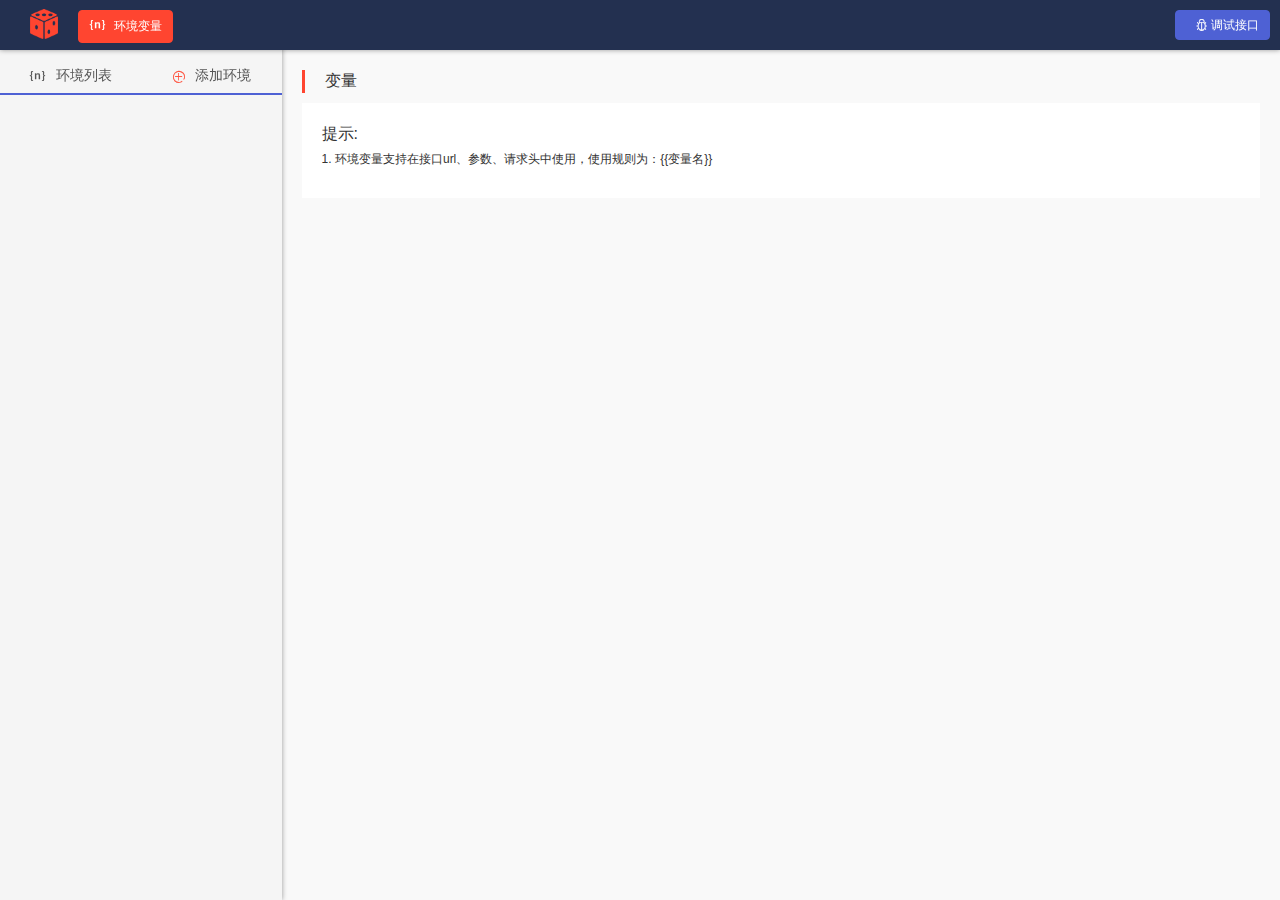
<file: chrome/env.html>
<!DOCTYPE html>
<html lang="en">
<head>
    <meta charset="UTF-8">
    <title>ApiDebug-Json工具</title>
	<link href="source/base.css" rel="stylesheet" type="text/css" />
	<link href="source/tools/bootstrap.css" rel="stylesheet" type="text/css" />
	<link href="source/plug.css" rel="stylesheet" type="text/css" />
	<link href="source/tools/jquery-ui.min.css" rel="stylesheet" type="text/css" />
	<link href="source/tools/jquery.jsonview.css" rel="stylesheet" type="text/css" />
</head>
<body class="BGF5">
	<input id="id-page-name" type="hidden" value="env">
	<nav class="h50 CFFF pl20 w shadow fixed z10 pt5" style="background:#233050;">
		<a href="http://api.crap.cn" target="_blank">
			<img src="logo.png" class="h30 mt4 ml10 fl">
		</a>

		<button class="btn btn-menu btn-adorn btn-sm fl mr10 mt5 cursor ml20">
			<i class="iconfont mr5 mt-3 f16">&#xe641;</i>
			<span data-i18n="manageEnvVariable">环境变量</span>
		</button>
		<!--<a href="more.html" target="_self" class="btn btn-menu btn-sm fr mr10 mt5">More...</a>-->
		<a href="debug.html" target="_self" class="btn btn-menu btn-sm btn-main fr mr10 mt5"><i class='iconfont mt-1 pl10'>&#xe748;</i>
			<span data-i18n="interfaceDebug">调试接口</span></a>
	</nav>






	<div class="w h pt10 fixed min-w900" id="content">
		<div id="left" class="h m0 fl p0 shadow ofy-a" style="width:22%;">
			<div class="bb1 h45 mt40 f14 C555 pt5">
				<div class="bb2 fl w-50 tc h40 lh40">
					<i class="iconfont f16">&#xe641;</i>&nbsp;&nbsp;
					<span data-i18n="env.envList">环境列表</span>
				</div>

				<div class="bb2 fl w-50 tc h40 lh40 cursor" id="id-add-env">
					<i class="iconfont pr5 color-adorn">&#xe604;</i>
					<span data-i18n="env.addEnv">添加环境</span>
				</div>
			</div>


			<div id="id-env-list" class="f12"></div>
		</div>


		<div id="right" class="BGF9 h m0 fr p0 ofy-s fl p20"  style="width:78%;">
			<div class="BGF9 h40 w"></div>
			<div class="cb"></div>

			<div class="bl3 pl20 f16" data-i18n="env.envVarList">变量</div>

			<div class="BGFFF p20 mt10">
				<div class="f12">
					<div class="f16 fl" data-i18n="tip">提示:</div>
					<button class="btn btn-adorn btn-sm w300 none fr" id="id-save-env-var" data-i18n="save"></button>

					<div class="cb"></div>
					<div class="mt5 mb10" data-i18n="env.varTip1">1. 环境变量支持在接口url、参数、请求头中使用，使用规则为：{{变量名}}</div>

				</div>
				<table class="f12 w table-hover" id="env-variable-table">
					<tbody></tbody>
				</table>

				<input type="hidden" id="id-edit-env-id"/>
				<div class="cb"></div>
			</div>
		</div>
	</div>









	<div id="fade" class="folat"></div>
	<div id="id-dialog-add-env" class="look-up shadow">
		<div class="CFFF f16 shadow" style="line-height:40px;padding-left:20px; height:40px; background-color:#233050;" data-i18n="env.addEnv">
			添加环境
		</div>
		<div class="look-up-content b0 f12 tl p30 BGFFF C555">
			<table class="table table-bordered">
				<tr>
					<td data-i18n="env.envName">环境名</td>
					<td>
						<input class="form-control" id="id-env-id" type="hidden"/>
						<input class="form-control" id="id-env-name" maxlength="20"/>
					</td>
				</tr>

			</table>
			<button type="button" class="btn btn-main fr" id="id-save-env" data-i18n="save">保存</button>
		</div>
		<i class="iconfont i-close CFFF fb f16 close-dialog" crap-data="id-dialog-add-env">&#xe69a;</i>
	</div>
				
	<script src="source/constant.js"></script>
	<script src="source/tools/jquery-1.9.1.min.js"></script>
	<script src="source/tools/i18next-1.11.2.min.js"></script>
	<script src="source/tools/bootstrap.js"></script>
	<script src="source/base-dao.js"></script>
	<script src="source/env-dao.js"></script>
	<script src="source/plug-function.js"></script>
	<script src="source/crapApi.js"></script>
	<script src="source/env.js"></script>

	<script type="text/javascript" src="source/tools/jquery-ui.min.js"></script>
</body>
</html>
</file>
<file: apiDebug/source/base.css>
body,h1,h2,h3,h4,h5,h6,hr,blockquote,dl,dt,dd,form,fieldset,legend,button,input,textarea,th,td
{margin:0;padding:0;font-family: Georgia, 'Times New Roman', Times,'Microsoft Yahei','Hiragino Sans GB',sans-serif;}
.fm{font-family: Tahoma,"\5b8b\4f53",Arial,Helvetica,Arial,sans-serif;}
.roman {font-family: Georgia, 'Times New Roman', Times,'Microsoft Yahei','Hiragino Sans GB',sans-serif!important;}
.ftime {font-family: -apple-system, "Helvetica Neue", Arial, "PingFang SC", "lucida grande", "lucida sans unicode", lucida, helvetica, "Hiragino Sans GB", "Microsoft YaHei", "WenQuanYi Micro Hei", sans-serif!important;}
.transition{transition: all 0.2s ease-in-out;-moz-transition: all 0.2s ease-in-out;-webkit-transition: all 0.2s ease-in-out;}
.cursor{cursor:pointer;}
.nls{list-style: none}
.break-word{
	 word-break:break-all;
	 word-wrap:break-word;
	 white-space: normal!important;
}
.tip-div{
	text-align: center;
    overflow: hidden;
    padding: 5px 20px;
    line-height: 22px;
    border-radius: 5px;
    background: rgba(0,0,0,0.6);
    color: #fff;
    position: fixed;
    top:50%;
    left:50%;
    display:none;
    z-index: 1061;
}
.l-s-n{list-style:none;}
.o2{opacity:0.2}.o3{opacity:0.3}.o5{opacity:0.5}.o8{opacity:0.8}
.no-b-s{-webkit-box-shadow: none; box-shadow: none; border: 1px solid #cccccc;}
.b0{border:0px!important;}
.b1{border: 1px solid #cccccc;}
.dashed{border:1px dashed #cccccc;}
.dashed-t{border-top:1px dashed #cccccc;}
.dashed-b{border-bottom:1px dashed #cccccc;}
.bl3{border-left: 3px solid #cccccc;}
.bl1{border-left: 1px solid #cccccc;}
.bt1{border-top: 1px solid #cccccc;}
.bt0{border-top:0px!important;}
.bb1{border-bottom: 1px solid #cccccc;}
.bb0{border-bottom:0px!important;}
.br1{border-right: 1px solid #cccccc;}
.bl0{border-left:0px;}
.br0{border-right:0px;}
.BCEEE{border-color:#EEE;}
.z10{z-index:10}.z20{z-index:20}
img {
	width: auto\9;
	height: auto;
	vertical-align: middle;
	border: 0;
	-ms-interpolation-mode: bicubic;
	max-width:100%;
}
.no-resize{resize: none;}
.of-h{overflow:hidden;}
.ofy-s{overflow-y:scroll;}
.ofy-a{overflow-y:auto;}
.ofx-a{overflow-x:auto;}
.ofx-h{overflow:hidden;}
small{font-size:12px}
.sup{vertical-align:text-top}
.sub{vertical-align:text-bottom}

fieldset,img{border:0}
table{border-collapse:collapse;border-spacing:0}
.fixed{position:fixed;}.rel{position:relative;}
.abs{position:absolute;}.static{position:static;}
.r0{right:0px;}.l0{left:0px;}.t0{top:0px;}
.pos-r-10{right:-10px;}
.pos-r10{right:10px;}.pos-r5{right:5px;}.pos-l10{left:10px;}.pos-b10{bottom:10px;}
.pos-t5{top:5px;}
.pos-t-35{top:-35px;}.pos-t-36{top:-36px;}
.no-radius{-moz-border-radius: 0px!important;-webkit-border-radius:  0px!important; border-radius:  0px!important; -khtml-border-radius:  0px!important;}
.no-left-radius{border-top-left-radius: 0;border-bottom-left-radius: 0;}
.no-right-radius{border-top-right-radius: 0;border-bottom-right-radius: 0;}
.right-radius{border-top-right-radius: 5px;border-bottom-right-radius: 5px;}
.left-radius{border-top-left-radius: 5px;border-bottom-left-radius: 5px;}
.bottom-radius{border-bottom-right-radius: 5px;border-bottom-left-radius: 5px;}
.top-radius{border-top-right-radius: 5px;border-top-left-radius: 5px;}
.r2{-moz-border-radius: 2px;-webkit-border-radius: 2px;border-radius: 2px;-khtml-border-radius: 2px;}
.r3{-moz-border-radius: 3px;-webkit-border-radius: 3px;border-radius: 3px;-khtml-border-radius: 3px;}
.r5{-moz-border-radius: 5px;-webkit-border-radius: 5px;border-radius: 5px;-khtml-border-radius: 5px;}
.r10{-moz-border-radius: 10px;-webkit-border-radius: 10px;border-radius: 10px;-khtml-border-radius: 10px;}
.r12{-moz-border-radius: 12px;-webkit-border-radius: 12px;border-radius: 12px;-khtml-border-radius: 12px;}
.r20{-moz-border-radius: 20px;-webkit-border-radius: 20px;border-radius: 20px;-khtml-border-radius: 20px;}


.bg-feng{background-color:#ffebe8;}
.bg-lan{background-color:#b2d1ff;}
.BG999{background-color:#999!important;}.BGEEE{background-color:#EEE;}.BGFFF{background-color:#ffffff!important;}
.BGF5{background-color:#f5f5f5!important;}.BGF9{background-color:#f9f9f9}
.BGBBB{background-color:#BBB!important;}
.C999{color:#999}.C555{color:#555}.C333{color:#333}.CAAA{color:#AAA}.CEEE{color:#EEE}.CFFF{color:#FFF;}.C000{color:#000}
.c-time{color:#b1b1b1}
.ACFFF{color:#FFF;}.ACFFF:hover{color:#FFF;}
.f9{font-size:9px}
.f10{font-size:10px}
.f11{font-size:11px}
.f12{font-size:12px!important}
.f13{font-size:13px}
.f14{font-size:14px!important}
.f16{font-size:16px!important}
.f18{font-size:18px!important}
.f20{font-size:20px!important}
.f22{font-size:22px}
.f30{font-size:30px}
.f40{font-size:40px}
.f50{font-size:50px}
.f60{font-size:60px}
.fb{font-weight:bold}
.fn{font-weight:normal!important}
.t2{text-indent:2em}
.lh20{line-height:20px!important}
.lh25{line-height:25px}
.lh26{line-height:26px}
.lh30{line-height:30px}
.lh40{line-height:40px}
.lh50{line-height:50px}
.lh70{line-height:70px}
.lh80{line-height:80px}
.lh100{line-height:100px}
.unl{text-decoration:underline!important}
.no_unl{text-decoration:none!important}
.no_unl:hover {text-decoration: none!important}
.tl{text-align:left}
.tc{text-align:center}
.tr{text-align:right}
.bc{margin-left:auto;margin-right:auto}
.fl{float:left;}
.fr{float:right!important;}
.cb{clear:both}.cl{clear:left}.cr{clear:right}
.hidden{visibility:hidden}.none{display:none!important;}
.w10{width:10px}.w20{width:20px}.w30{width:30px}.w40{width:40px}.w50{width:50px}
.w60{width:60px}.w70{width:70px}.w80{width:80px}.w90{width:90px}.w100{width:100px!important;}.w120{width:120px}.w130{width:130px}
.w150{width:150px!important}.w200{width:200px}.w250{width:250px}.w300{width:300px}.w400{width:400px}
.w-p-10{width:10%;}.w-p-20{width:20%;}.w-p-30{width:30%;}
.w500{width:500px}.w600{width:600px}.w700{width:700px}.w800{width:800px}
.w{width:100%}.w-10{width:10%;}.w-40{width:40%;}.w-50{width:50%;}
.h-auto{height:auto;}
.h30{height:30px!important}.h20{height:20px}.h27{height:27px!important;}
.h32{height:32px!important}
.h35{height:35px!important}
.h40{height:40px}.h50{height:50px}.h60{height:60px}.h70{height:70px}.h80{height:80px}.h90{height:90px}
.h100{height:100px}.h120{height:120px}.h150{height:150px}.h200{height:200px}.h220{height:220px}.h300{height:300px}.h400{height:400px}.h500{height:500px}
.h{height:100%!important}
.min-h{min-height:100%!important}
.min-h70{min-height:70px}
.min-h100{min-height:100px}
.min-h200{min-height:200px}
.min-h300{min-height:300px}
.min-h400{min-height:400px}
.min-h500{min-height:500px}
.min-h600{min-height:600px}
.min-h700{min-height:700px}
.min-h800{min-height:800px}
.max-w{max-width:100%}
.min-w80{min-width:80px!important}
.min-w100{min-width:100px!important}
.min-w200{min-width:200px}.min-w300{min-width:300px!important}
.min-w900{min-width:900px!important}
.m0{margin:0px!important}
.m5{margin:5px!important}.m7{margin:7px}.m10{margin:10px!important}.m20{margin:20px!important}.m15{margin:15px}
.m30{margin:30px}
.mt3{margin-top:3px!important}.mt4{margin-top:4px!important}
.mt-5{margin-top:-5px!important;}.mt-3{margin-top:-3px!important;}.mt-1{margin-top:-1px!important;}.mt-2{margin-top:-2px!important;}
.mt-8{margin-top:-8px!important;}
.mt-10{margin-top:-10px!important;}.mt0{margin-top:0px!important}
.mt1{margin-top:1px!important}.mt2{margin-top:2px!important}
.mt5{margin-top:5px!important}.mt10{margin-top:10px!important}
.mt15{margin-top:15px!important}.mt20{margin-top:20px!important}.mt30{margin-top:30px!important}.mt40{margin-top:40px!important}.mt50{margin-top:50px!important}
.mt75{margin-top:75px!important}.mt100{margin-top:100px!important}
/***********display*************************/
.ndis{
	display:none;
}
.dis{
	display:block!important;
}
.dis-in-tab{
	display:inline-table!important;
}
.dis-in-blo{
	display:inline-block!important;
}
/***********margin-right*******************/
.mr-1{margin-right:-1px}.mr-5{margin-right:-5px!important}.mr-15{margin-right:-15px!important}.mr0{margin-right:0px!important}.mr5{margin-right:5px}
.mr10{margin-right:10px}.mr15{margin-right:15px}.mr20{margin-right:20px!important}
.mr30{margin-right:30px}.mr50{margin-right:50px!important}.mr75{margin-right:75px}
.mr100{margin-right:100px}

/***********margin-bottom*******************/
.mb0{margin-bottom:0px}.mb5{margin-bottom:5px}.mb10{margin-bottom:10px}
.mb15{margin-bottom:15px}.mb20{margin-bottom:20px}.mb30{margin-bottom:30px}
.mb50{margin-bottom:50px}.mb75{margin-bottom:75px}.mb90{margin-bottom:90px}.mb100{margin-bottom:100px}
.mb-2{margin-bottom:-2px!important}
.mb-10{margin-bottom:-10px!important}

/***********margin-left*******************/
.ml-1{margin-left:-1px}.ml-5{margin-left:-5px!important}.ml-15{margin-left:-15px}
.ml0{margin-left:0px!important}
.ml5{margin-left:5px}.ml10{margin-left:10px}.ml15{margin-left:15px}
.ml20{margin-left:20px}.ml30{margin-left:30px}.ml50{margin-left:50px}
.ml75{margin-left:75px}.ml100{margin-left:100px}

/***********padding*******************/
.p0{padding:0px!important}.p3{padding:3px!important}
.p5{padding:5px!important}.p10{padding:10px!important}.p12{padding:12px!important}.p15{padding:15px!important}.p20{padding:20px!important}
.p30{padding:30px!important}.p40{padding:30px!important}.p50{padding:50px!important}

/***********padding-top*******************/
.pt0{padding-top:0px!important}
.pt5{padding-top:5px!important}
.pt10{padding-top:10px!important}.pt15{padding-top:15px!important}.pt20{padding-top:20px!important}
.pt30{padding-top:30px!important}.pt50{padding-top:50px!important}.pt75{padding-top:75px!important}
.pt100{padding-top:100px!important}

/***********padding-right*******************/
.pr5{padding-right:5px!important}.pr10{padding-right:10px!important}
.pr15{padding-right:15px!important}.pr20{padding-right:20px!important}.pr30{padding-right:30px!important}
.pr50{padding-right:50px!important}.pr75{padding-right:75px!important}.pr100{padding-right:100px!important}

/***********padding-bottom*******************/
.pb0{padding-bottom:0px!important}
.pb5{padding-bottom:5px!important}.pb10{padding-bottom:10px!important}.pb15{padding-bottom:15px!important}
.pb20{padding-bottom:20px!important}.pb30{padding-bottom:30px!important}.pb50{padding-bottom:50px!important}
.pb75{padding-bottom:75px!important}.pb100{padding-bottom:100px!important}

/***********padding-left*******************/
.pl0{padding-left:0px!important}
.pl5{padding-left:5px!important}.pl10{padding-left:10px!important}.pl15{padding-left:15px!important}.pl20{padding-left:20px!important}
.pl30{padding-left:30px!important}.pl50{padding-left:50px!important}.pl75{padding-left:75px!important}.pl100{padding-left:100px!important}

/***********max-width*******************/
.maw40 {max-width:40px;}
.maw100 {max-width:100px;}
.maw200 {max-width:200px;}
.maw400 {max-width:400px;}

.mah {max-height:100%;}
.mah40 {max-height:40px!important;}
.mah50 {max-height:50px!important;}
.mah100{ max-height:100px;}
.mah200{ max-height:200px;}
.mah300{ max-height:300px;}.mah400{ max-height:400px;}
/***********Color***********************/                                
                                     
.iconfont {
	vertical-align: middle;
	font-family: "iconfont" !important;
	font-style: normal;
	-webkit-font-smoothing: antialiased;
	display: block;
	-webkit-text-stroke-width: 0.2px;
	-moz-osx-font-smoothing: grayscale;
	display: inline-block;
}

.flipy{
	-moz-transform:scaleY(-1);
	-webkit-transform:scaleY(-1);
	-o-transform:scaleY(-1);
	transform:scaleY(-1);
	filter:FlipV();
}
.flipx {
 -moz-transform:scaleX(-1);
 -webkit-transform:scaleX(-1);
 -o-transform:scaleX(-1);
 transform:scaleX(-1);
 filter:FlipH();
}
.ns{
	-webkit-box-shadow:none!important;
  	box-shadow:none!important;
}
.shadow{box-shadow: 0px 0px 5px rgba(0, 0, 0, 0.4);}
.shadow-b{box-shadow: 0px 1px 1px rgba(0, 0, 0, 0.1);}

.trans{
	content: '';
    width: 100%;
    height: 100%;
    position: absolute;
    left: 0;
    top: 0;
    background: rgba(0,0,0,.6);
    z-index:1;
}
</file>
<file: apiDebug/source/plug.css>
@font-face {
    font-family: "iconfont";
    src: url('iconfont.eot'); /* IE9*/
    src: url('iconfont.eot#iefix') format('embedded-opentype'), /* IE6-IE8 */
    url('iconfont.woff') format('woff'), /* chrome, firefox */
    url('iconfont.ttf') format('truetype'), /* chrome, firefox, opera, Safari, Android, iOS 4.2+*/
    url('iconfont.svg#iconfont') format('svg'); /* iOS 4.1- */
}

h1, h2, h3, h4, h5, h6 {
    font-weight: 400;
    color: #303030;
}
input{
    -webkit-box-shadow:none!important;
    box-shadow:none!important;
}
.GET{color:#99cc66;}
.POST{color:#ff9933;}
.color-main {
    color: #6f5499;
}
.bg-main {
    background-color: #6f5499;
    color: #ffffff!important;
}
.form-control {
    border:1px solid #dddddd;
}
.btn-menu {
	-moz-border-radius: 2px;-webkit-border-radius: 2px;border-radius: 2px;-khtml-border-radius: 2px;
    border: 0px;
	background: rgba(255, 255, 255, 0.3); 
	font-weight:bold;
    color: #ffffff;
    -webkit-transition: all 0.2s ease-in-out;
    -o-transition: all 0.2s ease-in-out;
    transition: all 0.2s ease-in-out;
}
.btn-menu:hover {
	background: rgba(255, 255, 255, 0.5); 
	font-weight:bold;
    color: #6f5499;
    -webkit-transition: all 0.2s ease-in-out;
    -o-transition: all 0.2s ease-in-out;
    transition: all 0.2s ease-in-out;
}
.btn-main {
    border: 1px solid #6f5499;
	background-color: #6f5499;
    color: #ffffff;
    -webkit-transition: all 0.2s ease-in-out;
    -o-transition: all 0.2s ease-in-out;
    transition: all 0.2s ease-in-out;
}
.btn-main:hover {
    border: 1px solid #303030;
    background: #303030;
    color: #ffffff;
}

.btn-default:hover {
    border: 1px solid #303030;
    background: #303030;
    color: #ffffff;
}
#params-div .iconfont, #headers-div .iconfont {
    color:#999999;
    font-size:12px;
    cursor: pointer;
}
.last i {
    display: none;
}
.menu-title {
    cursor: pointer;
    padding-bottom: 5px;
    float: left;
    padding-left:15px;
    padding-right:15px;
    height:30px;
}
.panel-heading {
    border-bottom:1px solid #e0e0e0!important;
    background-color: #e8e8e8!important;
    color: #555555!important;
}

/************debug***************/
.bl3{border-left:3px solid #6f5499}
.bb3{border-bottom:3px solid #6f5499}
.params-headers-table input, .table-input{font-size:12px!important; border:0px!important;padding:2px 5px!important;height:25px!important;}
.params-headers-table td{padding:2px!important}
/************popup***************/
.title {
    margin-top: 0;
    padding-bottom: 7px;
    border-bottom: 1px solid #ebebeb;
    margin-bottom: 21px;
    position: relative;
}
.title:after {
    content: "";
    width: 90px;
    height: 1px;
    background: #6f5499;
    position: absolute;
    left: 0;
    bottom: -1px;
}
#historys div, .panel-body div {
    border-bottom:1px solid #dfdfdf;
    color:#999999;
    height:36px;
    line-height: 36px;
    padding-left:20px;
    overflow: hidden;
    word-break: break-all;
    cursor: pointer;
}
.panel-body div:hover{
	background-color:#6f5499;
	color:#ffffff;
}
.more{
	text-align:center;
	right:0px;
	position:absolute;
	top:0px;
	right:0px;
	height:100%;
}
.more:hover{
	color:#ffffff;
	background-color:#5f4489;
}
.more i{width:20px;}
.more span{display:none;right:20px;background-color:#5f4489!important; height:100%;float:right; }
.more span i{width:35px; border-right:1px solid #6f5499;height:100%;margin-top:-3px;}
.more:hover > span{display:block!important;}
.more span i:hover{background-color:#4f3479;}
.more .delete:hover{background-color:#bb0000!important}
/*****************加载浮层***************************/
.folat{
	display:none;
	position:fixed;top:0px;left:0px;right:0px;bottom:0px;
	z-index:100;
	background: rgba(0, 0, 0, 0.3);
	padding-top:20%; text-align:center;
}
.look-up {
    position: absolute;
    top: 40%;
    left: 35%;
    background: #000000;
    background: rgba(0, 0, 0, 0.2);
    display: none;
    color: #fff;
    z-index: 1051;
    background-color: #ffffff;
}
.look-up-content {
    position: relative;
    background: #FDFDFD;
    width: 100%;
    height: 100%;
    padding-top: 15px;
    overflow: auto;
}
.look-up .i-close {
    position: absolute;
    top: 12px;
    right: 12px;
    font-size: 14px;
    cursor: pointer;
    color:#999;
}
.tip-div{
	text-align: center;
    overflow: hidden;
    padding: 5px 20px;
    line-height: 22px;
    border-radius: 5px;
    background: rgba(0,0,0,0.6);
    color: #fff;
    position: fixed;
    top:50%;
    left:50%;
    display:none;
    z-index: 1061;
}
/*************loading************/
.sk-wave .sk-rect {
    background-color: #6f5499;
}
.sk-wave {
  margin: 40px auto;
  width: 50px;
  height: 40px;
  text-align: center;
  font-size: 10px; }
  .sk-wave .sk-rect {
    height: 100%;
    width: 6px;
    display: inline-block;
    -webkit-animation: sk-waveStretchDelay 1.2s infinite ease-in-out;
            animation: sk-waveStretchDelay 1.2s infinite ease-in-out; }
  .sk-wave .sk-rect1 {
    -webkit-animation-delay: -1.2s;
            animation-delay: -1.2s; }
  .sk-wave .sk-rect2 {
    -webkit-animation-delay: -1.1s;
            animation-delay: -1.1s; }
  .sk-wave .sk-rect3 {
    -webkit-animation-delay: -1s;
            animation-delay: -1s; }
  .sk-wave .sk-rect4 {
    -webkit-animation-delay: -0.9s;
            animation-delay: -0.9s; }
  .sk-wave .sk-rect5 {
    -webkit-animation-delay: -0.8s;
            animation-delay: -0.8s; }

@-webkit-keyframes sk-waveStretchDelay {
  0%, 40%, 100% {
    -webkit-transform: scaleY(0.4);
            transform: scaleY(0.4); }
  20% {
    -webkit-transform: scaleY(1);
            transform: scaleY(1); } }

@keyframes sk-waveStretchDelay {
  0%, 40%, 100% {
    -webkit-transform: scaleY(0.4);
            transform: scaleY(0.4); }
  20% {
    -webkit-transform: scaleY(1);
            transform: scaleY(1); } }
/****************字体*********************/
body, h1, h2, h3, h4, h5, h6, hr, blockquote, dl, dt, dd, ul, ol, li,
	pre, form, fieldset, legend, button, input, textarea, th, td {
	font-family: "Lantinghei SC", "Open Sans", Arial, "Hiragino Sans GB", "Microsoft YaHei", "STHeiti", "WenQuanYi Micro Hei", SimSun, sans-serif;}
}
</file>
<file: chrome/source/base.css>
body,h1,h2,h3,h4,h5,h6,hr,blockquote,dl,dt,dd,form,fieldset,legend,button,input,textarea,th,td
{margin:0;padding:0;font-family: Georgia, 'Times New Roman', Times,'Microsoft Yahei','Hiragino Sans GB',sans-serif;}
.fm{font-family: Tahoma,"\5b8b\4f53",Arial,Helvetica,Arial,sans-serif;}
.roman {font-family: Georgia, 'Times New Roman', Times,'Microsoft Yahei','Hiragino Sans GB',sans-serif!important;}
.ftime {font-family: -apple-system, "Helvetica Neue", Arial, "PingFang SC", "lucida grande", "lucida sans unicode", lucida, helvetica, "Hiragino Sans GB", "Microsoft YaHei", "WenQuanYi Micro Hei", sans-serif!important;}
.transition{transition: all 0.2s ease-in-out;-moz-transition: all 0.2s ease-in-out;-webkit-transition: all 0.2s ease-in-out;}
.cursor{cursor:pointer;}
.nls{list-style: none}
.break-word{
	 word-break:break-all;
	 word-wrap:break-word;
	 white-space: normal!important;
}
.tip-div{
	text-align: center;
    overflow: hidden;
    padding: 5px 20px;
    line-height: 22px;
    border-radius: 5px;
    background: rgba(0,0,0,0.6);
    color: #fff;
    position: fixed;
    top:50%;
    left:50%;
    display:none;
    z-index: 1061;
}
.l-s-n{list-style:none;}
.o2{opacity:0.2}.o3{opacity:0.3}.o5{opacity:0.5}.o8{opacity:0.8}
.no-b-s{-webkit-box-shadow: none; box-shadow: none; border: 1px solid #ced4da;}
.b0{border:0px!important;}
.b1{border: 1px solid #ced4da;}
.dashed{border:1px dashed #ced4da;}
.dashed-t{border-top:1px dashed #ced4da;}
.dashed-b{border-bottom:1px dashed #ced4da;}
.bl3{border-left: 3px solid #ced4da;}
.bl1{border-left: 1px solid #ced4da;}
.bt1{border-top: 1px solid #ced4da;}
.bt0{border-top:0px!important;}
.bb1{border-bottom: 1px solid #ced4da;}
.bb0{border-bottom:0px!important;}
.br1{border-right: 1px solid #ced4da;}
.bl0{border-left:0px;}
.br0{border-right:0px;}
.BCEEE{border-color:#EEE;}
.z10{z-index:10}.z20{z-index:20}
img {
	width: auto\9;
	height: auto;
	vertical-align: middle;
	border: 0;
	-ms-interpolation-mode: bicubic;
	max-width:100%;
}
.no-resize{resize: none;}
.of-h{overflow:hidden;}
.ofy-s{overflow-y:scroll;}
.ofy-a{overflow-y:auto;}
.ofx-a{overflow-x:auto;}
.ofx-h{overflow:hidden;}
small{font-size:12px}
.sup{vertical-align:text-top}
.sub{vertical-align:text-bottom}

fieldset,img{border:0}
table{border-collapse:collapse;border-spacing:0}
.fixed{position:fixed;}.rel{position:relative;}
.abs{position:absolute;}.static{position:static;}
.r0{right:0px;}.l0{left:0px;}.t0{top:0px;}
.pos-r-10{right:-10px;}
.pos-r10{right:10px;}.pos-r5{right:5px;}.pos-l10{left:10px;}.pos-b10{bottom:10px;}
.pos-t5{top:5px;}
.pos-t-35{top:-35px;}.pos-t-36{top:-36px;}
.
no-radius{-moz-border-radius: 0px!important;-webkit-border-radius:  0px!important; border-radius:  0px!important; -khtml-border-radius:  0px!important;}
.no-left-radius{border-top-left-radius: 0px!important;border-bottom-left-radius: 0px!important;}
.no-right-radius{border-top-right-radius: 0px!important;border-bottom-right-radius: 0px!important;}
.right-radius{border-top-right-radius: 5px;border-bottom-right-radius: 5px;}
.left-radius{border-top-left-radius: 5px;border-bottom-left-radius: 5px;}
.bottom-radius{border-bottom-right-radius: 5px;border-bottom-left-radius: 5px;}
.top-radius{border-top-right-radius: 5px;border-top-left-radius: 5px;}
.r2{-moz-border-radius: 2px;-webkit-border-radius: 2px;border-radius: 2px;-khtml-border-radius: 2px;}
.r3{-moz-border-radius: 3px;-webkit-border-radius: 3px;border-radius: 3px;-khtml-border-radius: 3px;}
.r5{-moz-border-radius: 5px!important;-webkit-border-radius: 5px!important;border-radius: 5px!important;-khtml-border-radius: 5px!important;}
.r10{-moz-border-radius: 10px;-webkit-border-radius: 10px;border-radius: 10px;-khtml-border-radius: 10px;}
.r12{-moz-border-radius: 12px;-webkit-border-radius: 12px;border-radius: 12px;-khtml-border-radius: 12px;}
.r20{-moz-border-radius: 20px;-webkit-border-radius: 20px;border-radius: 20px;-khtml-border-radius: 20px;}


.bg-feng{background-color:#ffebe8;}
.bg-lan{background-color:#b2d1ff;}
.BG999{background-color:#999!important;}.BGEEE{background-color:#EEE;}.BGFFF{background-color:#ffffff!important;}
.BGF5{background-color:#f5f5f5!important;}.BGF9{background-color:#f9f9f9!important;}
.BGBBB{background-color:#BBB!important;}
.C999{color:#999}.C555{color:#555}.C333{color:#333}.CAAA{color:#AAA}.CEEE{color:#EEE}.CFFF{color:#FFF;}.C000{color:#000}
.c-time{color:#b1b1b1}
.ACFFF{color:#FFF;}.ACFFF:hover{color:#FFF;}
.f9{font-size:9px}
.f10{font-size:10px}
.f11{font-size:11px}
.f12{font-size:12px!important}
.f13{font-size:13px}
.f14{font-size:14px!important}
.f16{font-size:16px!important}
.f18{font-size:18px!important}
.f20{font-size:20px!important}
.f22{font-size:22px}
.f30{font-size:30px}
.f40{font-size:40px}
.f50{font-size:50px}
.f60{font-size:60px}
.fb{font-weight:bold}
.fn{font-weight:normal!important}
.t2{text-indent:2em}
.lh20{line-height:20px!important}
.lh25{line-height:25px}
.lh26{line-height:26px}
.lh30{line-height:30px!important;}
.lh37{line-height:37px!important;}
.lh40{line-height:40px}
.lh50{line-height:50px}
.lh70{line-height:70px}
.lh80{line-height:80px}
.lh100{line-height:100px}
.unl{text-decoration:underline!important}
.no_unl{text-decoration:none!important}
.no_unl:hover {text-decoration: none!important}
.tl{text-align:left}
.tc{text-align:center}
.tr{text-align:right}
.bc{margin-left:auto;margin-right:auto}
.fl{float:left;}
.fr{float:right!important;}
.cb{clear:both}.cl{clear:left}.cr{clear:right}
.hidden{visibility:hidden}.none{display:none!important;}
.w10{width:10px}.w20{width:20px}.w30{width:30px}.w40{width:40px}.w50{width:50px}
.w60{width:60px}.w70{width:70px}.w80{width:80px}.w90{width:90px}.w100{width:100px!important;}.w120{width:120px}.w130{width:130px}
.w150{width:150px!important}.w200{width:200px}.w250{width:250px}.w300{width:300px}.w400{width:400px}
.w-p-1{width:1%;}.w-p-10{width:10%;}.w-p-20{width:20%;}.w-p-30{width:30%;}
.w500{width:500px}.w600{width:600px}.w700{width:700px}.w800{width:800px}
.w{width:100%!important;}.w-10{width:10%;}.w-40{width:40%;}.w-50{width:50%;}
.h-auto{height:auto;}
.h30{height:30px!important}.h20{height:20px}.h27{height:27px!important;}
.h32{height:32px!important}
.h35{height:35px!important}.h37{height:37px!important}
.h40{height:40px!important}.h45{height:45px!important}.h50{height:50px!important}.h60{height:60px}.h70{height:70px}.h80{height:80px}.h90{height:90px}
.h100{height:100px}.h120{height:120px}.h150{height:150px}.h200{height:200px}.h220{height:220px}.h300{height:300px}.h400{height:400px}.h500{height:500px}
.h{height:100%!important}
.min-h{min-height:100%!important}
.min-h70{min-height:70px}
.min-h100{min-height:100px}
.min-h200{min-height:200px}
.min-h300{min-height:300px}
.min-h400{min-height:400px}
.min-h500{min-height:500px}
.min-h600{min-height:600px}
.min-h700{min-height:700px}
.min-h800{min-height:800px}
.max-w{max-width:100%}
.min-w80{min-width:80px!important}
.min-w100{min-width:100px!important}
.min-w200{min-width:200px}.min-w300{min-width:300px!important}
.min-w900{min-width:900px!important}
.m0{margin:0px!important}
.m5{margin:5px!important}.m7{margin:7px}.m10{margin:10px!important}.m20{margin:20px!important}.m15{margin:15px}
.m30{margin:30px}
.mt3{margin-top:3px!important}.mt4{margin-top:4px!important}
.mt-5{margin-top:-5px!important;}.mt-3{margin-top:-3px!important;}.mt-1{margin-top:-1px!important;}.mt-2{margin-top:-2px!important;}
.mt-8{margin-top:-8px!important;}
.mt-10{margin-top:-10px!important;}.mt0{margin-top:0px!important}
.mt1{margin-top:1px!important}.mt2{margin-top:2px!important}
.mt5{margin-top:5px!important}.mt10{margin-top:10px!important}
.mt15{margin-top:15px!important}.mt20{margin-top:20px!important}.mt30{margin-top:30px!important}.mt40{margin-top:40px!important}.mt50{margin-top:50px!important}
.mt75{margin-top:75px!important}.mt100{margin-top:100px!important}
/***********display*************************/
.ndis{
	display:none!important;
}
.dis{
	display:block!important;
}
.dis-in-tab{
	display:inline-table!important;
}
.dis-in-blo{
	display:inline-block!important;
}
/***********margin-right*******************/
.mr-1{margin-right:-1px}.mr-5{margin-right:-5px!important}.mr-15{margin-right:-15px!important}.mr0{margin-right:0px!important}.mr5{margin-right:5px}
.mr10{margin-right:10px}.mr15{margin-right:15px}.mr20{margin-right:20px!important}
.mr30{margin-right:30px}.mr50{margin-right:50px!important}.mr75{margin-right:75px}
.mr100{margin-right:100px}

/***********margin-bottom*******************/
.mb0{margin-bottom:0px}.mb5{margin-bottom:5px}.mb10{margin-bottom:10px}
.mb15{margin-bottom:15px}.mb20{margin-bottom:20px}.mb30{margin-bottom:30px}
.mb50{margin-bottom:50px}.mb75{margin-bottom:75px}.mb90{margin-bottom:90px}.mb100{margin-bottom:100px}
.mb-2{margin-bottom:-2px!important}
.mb-10{margin-bottom:-10px!important}

/***********margin-left*******************/
.ml-1{margin-left:-1px}.ml-5{margin-left:-5px!important}.ml-15{margin-left:-15px}
.ml0{margin-left:0px!important}
.ml5{margin-left:5px}.ml10{margin-left:10px}.ml15{margin-left:15px}
.ml20{margin-left:20px}.ml30{margin-left:30px}.ml50{margin-left:50px}
.ml75{margin-left:75px}.ml100{margin-left:100px}

/***********padding*******************/
.p0{padding:0px!important}.p3{padding:3px!important}
.p5{padding:5px!important}.p10{padding:10px!important}.p12{padding:12px!important}.p15{padding:15px!important}.p20{padding:20px!important}
.p30{padding:30px!important}.p40{padding:30px!important}.p50{padding:50px!important}

/***********padding-top*******************/
.pt0{padding-top:0px!important}
.pt5{padding-top:5px!important}
.pt10{padding-top:10px!important}.pt15{padding-top:15px!important}.pt20{padding-top:20px!important}
.pt30{padding-top:30px!important}.pt50{padding-top:50px!important}.pt60{padding-top:60px!important}.pt75{padding-top:75px!important}
.pt100{padding-top:100px!important}

/***********padding-right*******************/
.pr5{padding-right:5px!important}.pr10{padding-right:10px!important}
.pr15{padding-right:15px!important}.pr20{padding-right:20px!important}.pr30{padding-right:30px!important}.pr40{padding-right:40px!important}
.pr50{padding-right:50px!important}.pr75{padding-right:75px!important}.pr100{padding-right:100px!important}

/***********padding-bottom*******************/
.pb0{padding-bottom:0px!important}
.pb5{padding-bottom:5px!important}.pb10{padding-bottom:10px!important}.pb15{padding-bottom:15px!important}
.pb20{padding-bottom:20px!important}.pb30{padding-bottom:30px!important}.pb50{padding-bottom:50px!important}
.pb75{padding-bottom:75px!important}.pb100{padding-bottom:100px!important}

/***********padding-left*******************/
.pl0{padding-left:0px!important}
.pl5{padding-left:5px!important}.pl10{padding-left:10px!important}.pl15{padding-left:15px!important}.pl20{padding-left:20px!important}
.pl30{padding-left:30px!important}.pl50{padding-left:50px!important}.pl75{padding-left:75px!important}.pl100{padding-left:100px!important}

/***********max-width*******************/
.maw40 {max-width:40px;}
.maw100 {max-width:100px;}
.maw200 {max-width:200px;}
.maw400 {max-width:400px;}

.mah {max-height:100%;}
.mah40 {max-height:40px!important;}
.mah50 {max-height:50px!important;}
.mah100{ max-height:100px;}
.mah200{ max-height:200px;}
.mah300{ max-height:300px;}.mah400{ max-height:400px;}
/***********Color***********************/                                
                                     
.iconfont {
	vertical-align: middle;
	font-family: "iconfont" !important;
	font-style: normal;
	-webkit-font-smoothing: antialiased;
	display: block;
	-webkit-text-stroke-width: 0.2px;
	-moz-osx-font-smoothing: grayscale;
	display: inline-block;
}

.flipy{
	-moz-transform:scaleY(-1);
	-webkit-transform:scaleY(-1);
	-o-transform:scaleY(-1);
	transform:scaleY(-1);
	filter:FlipV();
}
.flipx {
 -moz-transform:scaleX(-1);
 -webkit-transform:scaleX(-1);
 -o-transform:scaleX(-1);
 transform:scaleX(-1);
 filter:FlipH();
}
.ns{
	-webkit-box-shadow:none!important;
  	box-shadow:none!important;
}
.shadow{box-shadow: 0px 0px 5px rgba(0, 0, 0, 0.4);}
.shadow-b{box-shadow: 0px 1px 1px rgba(0, 0, 0, 0.1);}
.shadow-3 { box-shadow: 0 0 3px rgba(0,0,0,0.1);  }



.trans{
	content: '';
    width: 100%;
    height: 100%;
    position: absolute;
    left: 0;
    top: 0;
    background: rgba(0,0,0,.6);
    z-index:1;
}
</file>
<file: chrome/source/plug.css>
@font-face {
    font-family: "iconfont";
    src: url('iconfont/iconfont.eot'); /* IE9*/
    src: url('iconfont/iconfont.eot#iefix') format('embedded-opentype'), /* IE6-IE8 */
    url('iconfont/iconfont.woff') format('woff'), /* chrome, firefox */
    url('iconfont/iconfont.ttf') format('truetype'), /* chrome, firefox, opera, Safari, Android, iOS 4.2+*/
    url('iconfont/iconfont.svg#iconfont') format('svg'); /* iOS 4.1- */
}
*{"PingFangSC-Regular","Helvetica Neue","Helvetica","Microsoft YaHei","sans-serif","Hiragino Sans GB","WenQuanYi Micro Hei",sans-serif;}
h1, h2, h3, h4, h5, h6 {
    font-weight: 400;
    color: #303030;
}
input{
    -webkit-box-shadow:none!important;
    box-shadow:none!important;
}
.group-addon{
    width: 1%;
    white-space: nowrap!important;
    vertical-align: middle;
    display: table-cell!important;
}
.GET{color:#99cc66;}
.POST{color:#ff9933;}
.DELETE{color:red;}
.PUT{color:#16C2C2;}
.color-main {
    color: #4e61d4;
}
.color-adorn {
    color: #ff4530;
}
.bg-main {
    background-color: #5e71e4!important;
    color: #ffffff!important;
}
.form-control {
    border:1px solid #dddddd;
}
.btn-menu {
    -moz-border-radius: 4px;-webkit-border-radius: 4px;border-radius: 4px;-khtml-border-radius: 4px;
    border: 0px;
    background: rgba(255, 255, 255, 0.3);
    font-weight: 300;
    color: #ffffff;
    -webkit-transition: all 0.2s ease-in-out;
    -o-transition: all 0.2s ease-in-out;
    transition: all 0.2s ease-in-out;
}
.btn-menu:hover, .btn-menu:focus {
    background: #ff4530!important;
    color: #ffffff!important;
    font-weight:300;
    -webkit-transition: all 0.2s ease-in-out;
    -o-transition: all 0.2s ease-in-out;
    transition: all 0.2s ease-in-out;
}
.btn-adorn {
    border: 1px solid #ff4530!important;
    background-color: #ff4530!important;
    color: #ffffff!important;
    -webkit-transition: all 0.2s ease-in-out;
    -o-transition: all 0.2s ease-in-out;
    transition: all 0.2s ease-in-out;
}
.btn-adorn:hover, .btn-main:focus {
    border: 1px solid #ff4530!important;
    background: #ff4530!important;
    color: #ffffff!important;
    opacity: 0.8;
}
.btn-main {
    border: 1px solid #4e61d4;
    background-color: #4e61d4;
    color: #ffffff;
    -webkit-transition: all 0.2s ease-in-out;
    -o-transition: all 0.2s ease-in-out;
    transition: all 0.2s ease-in-out;
}
.btn-main:hover, .btn-main:focus{
    border: 1px solid #4e61d4;
    background: #4e61d4;
    color: #ffffff;
    opacity: 0.8;
}

.btn-default:hover{
    border: 1px solid #333333;
    background: #333333;
    color: #ffffff;
}
#params-div .iconfont, #headers-div .iconfont {
    color:#999999;
    font-size:12px;
    cursor: pointer;
}
.last i {
    display: none;
}
.menu-title {
    cursor: pointer;
    padding-bottom: 5px;
    float: left;
    padding-left:15px;
    padding-right:15px;
    height:30px;
}
.panel-heading {
    border-bottom:1px solid #e0e0e0!important;
    background-color: #f5f5f5!important;
    color: #555555!important;
}
/************dialog**************/
.dialog-title{
    line-height:40px;padding-left:20px; height:40px; background-color:#233050;
}
/************debug***************/
.bl3{border-left:3px solid #ff4530}
.bb2{border-bottom:2px solid #4e61d4}
.params-headers-table input, .table-input{font-size:12px!important; border:0px!important;padding:2px 5px!important;height:25px!important;}
.params-headers-table td{padding:2px!important}
/************popup***************/
.title {
    margin-top: 0;
    padding-bottom: 7px;
    border-bottom: 1px solid #ebebeb;
    margin-bottom: 21px;
    position: relative;
}
.title:after {
    content: "";
    width: 90px;
    height: 1px;
    background: #4e61d4;
    position: absolute;
    left: 0;
    bottom: -1px;
}
#historys div, .panel-body div {
    border-bottom:1px solid #f5f5f5;
    color:#495057;
    height:36px;
    font-size: 12px;
    line-height: 40px;
    padding-left:20px;
    overflow: hidden;
    word-break: break-all;
    cursor: pointer;
    background-color: #ffffff;
}
.panel-body div:hover{
    background-color:#4e61d4;
    color:#ffffff;
}
.more{
    text-align:center;
    right:0px;
    position:absolute;
    top:0px;
    right:0px;
    height:100%;
}
.more:hover{
    color:#ffffff;
    background-color:#4e61d4;
}
.more i{width:20px;}
.more span{display:none;right:20px;background-color:#4e61d4!important; height:100%;float:right; }
.panel-body .more span{margin-top: -3px;}
.more span i{width:35px; border-right:1px solid #4e61d4;height:100%;margin-top:0px;}
.more:hover > span{display:block!important;}
.more span i:hover{background-color:#4f3479;}
#modules .interface-menu:hover{background-color:#ff4530!important}

/***************** evn ***********************/
.env-list-menu{
    position: relative;
    height:40px;
    line-height: 40px;
    border-bottom: 1px solid #eeeeee;
    padding-left:20px;
    cursor: pointer;
    padding-right: 60px;
    overflow: hidden;
}
.env-list-menu:hover{
    background-color: #4e61d4;
    color: #ffffff;
}
.delete-env,.edit-env{
    width:30px;
    text-align: center;
    height:100%;
    float: right;
    color:#ff4530;
    right: 0px;
    position: absolute;
    top: 0px;
    right: 0px;
}
.edit-env{
    right: 30px!important;
}
.delete-env:hover, .edit-env:hover{
    color:#ffffff;
    background-color:#ff4530;
}
#env-variable-table tr td:first-child{
    width: 300px;
}
#env-variable-table tr td{
    padding-left:20px;
    padding-right: 20px;
    padding-top:10px;
    padding-bottom:10px;

}
/*****************加载浮层***************************/
.folat{
    display:none;
    position:fixed;top:0px;left:0px;right:0px;bottom:0px;
    z-index:100;
    background: rgba(0, 0, 0, 0.3);
    padding-top:20%; text-align:center;
}
.look-up {
    position: absolute;
    top: 40%;
    left: 35%;
    background: #000000;
    background: rgba(0, 0, 0, 0.2);
    display: none;
    color: #fff;
    z-index: 1051;
    background-color: #ffffff;
}
.look-up-content {
    position: relative;
    background: #FDFDFD;
    width: 100%;
    height: 100%;
    padding-top: 15px;
    overflow: auto;
}
.look-up .i-close {
    position: absolute;
    top: 12px;
    right: 12px;
    font-size: 14px;
    cursor: pointer;
    color:#999;
}
.tip-div{
    text-align: center;
    overflow: hidden;
    padding: 5px 20px;
    line-height: 22px;
    border-radius: 5px;
    background: rgba(0,0,0,0.6);
    color: #fff;
    position: fixed;
    top:50%;
    left:50%;
    display:none;
    z-index: 1061;
    font-size:12px;
}
.text-error {
    border: 1px solid red;
    text-align: center;
    background: #ffebe8;
    color: #333333;
}
.text-success {
    border: 1px solid green;
    text-align: center;
    background: #c1e2b3;
    color: #333333;
}
/*************loading************/
.sk-wave .sk-rect {
    background-color: #4e61d4;
}
.sk-wave {
    margin: 40px auto;
    width: 50px;
    height: 40px;
    text-align: center;
    font-size: 10px; }
.sk-wave .sk-rect {
    height: 100%;
    width: 6px;
    display: inline-block;
    -webkit-animation: sk-waveStretchDelay 1.2s infinite ease-in-out;
    animation: sk-waveStretchDelay 1.2s infinite ease-in-out; }
.sk-wave .sk-rect1 {
    -webkit-animation-delay: -1.2s;
    animation-delay: -1.2s; }
.sk-wave .sk-rect2 {
    -webkit-animation-delay: -1.1s;
    animation-delay: -1.1s; }
.sk-wave .sk-rect3 {
    -webkit-animation-delay: -1s;
    animation-delay: -1s; }
.sk-wave .sk-rect4 {
    -webkit-animation-delay: -0.9s;
    animation-delay: -0.9s; }
.sk-wave .sk-rect5 {
    -webkit-animation-delay: -0.8s;
    animation-delay: -0.8s; }

@-webkit-keyframes sk-waveStretchDelay {
    0%, 40%, 100% {
        -webkit-transform: scaleY(0.4);
        transform: scaleY(0.4); }
    20% {
        -webkit-transform: scaleY(1);
        transform: scaleY(1); } }

@keyframes sk-waveStretchDelay {
    0%, 40%, 100% {
        -webkit-transform: scaleY(0.4);
        transform: scaleY(0.4); }
    20% {
        -webkit-transform: scaleY(1);
        transform: scaleY(1); } }
/****************字体*********************/
body, h1, h2, h3, h4, h5, h6, hr, blockquote, dl, dt, dd, ul, ol, li,
pre, form, fieldset, legend, button, input, textarea, th, td {
    font-family: "Lantinghei SC", "Open Sans", Arial, "Hiragino Sans GB", "Microsoft YaHei", "STHeiti", "WenQuanYi Micro Hei", SimSun, sans-serif;
}
</file>
